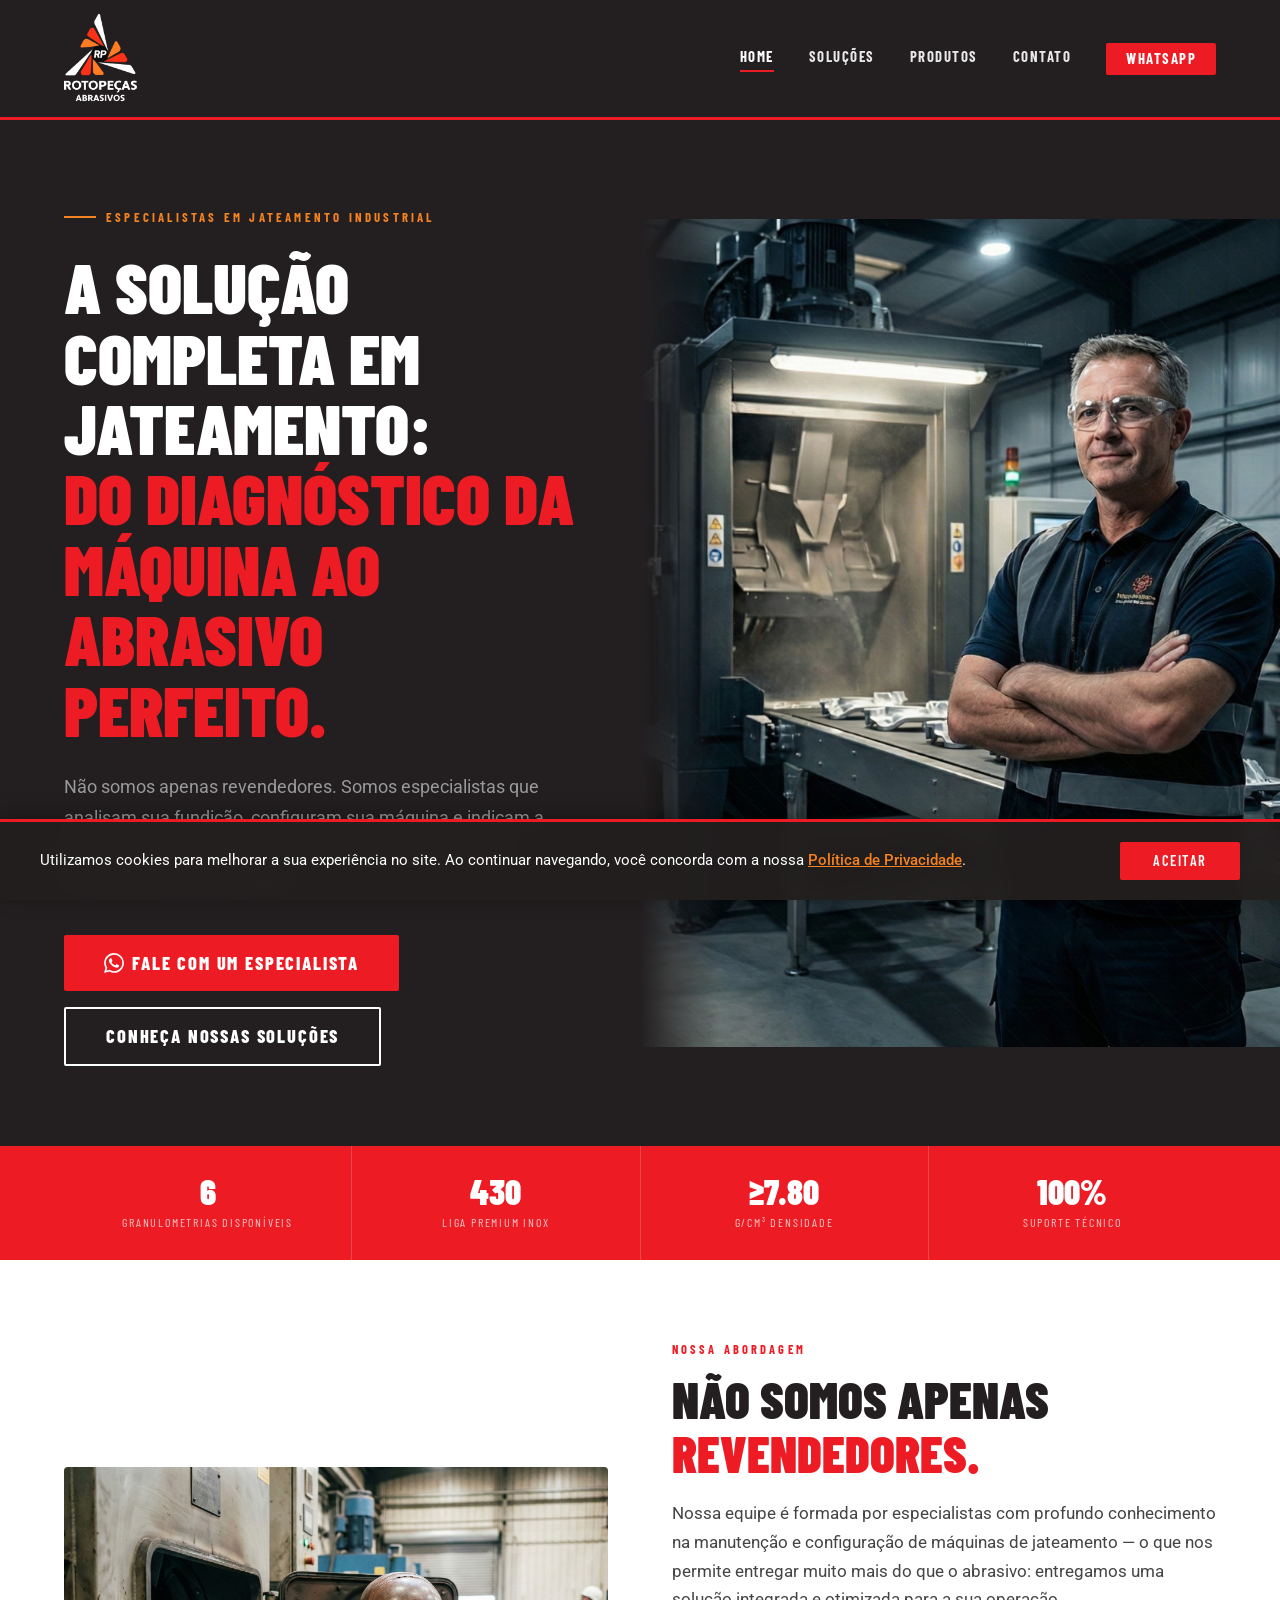
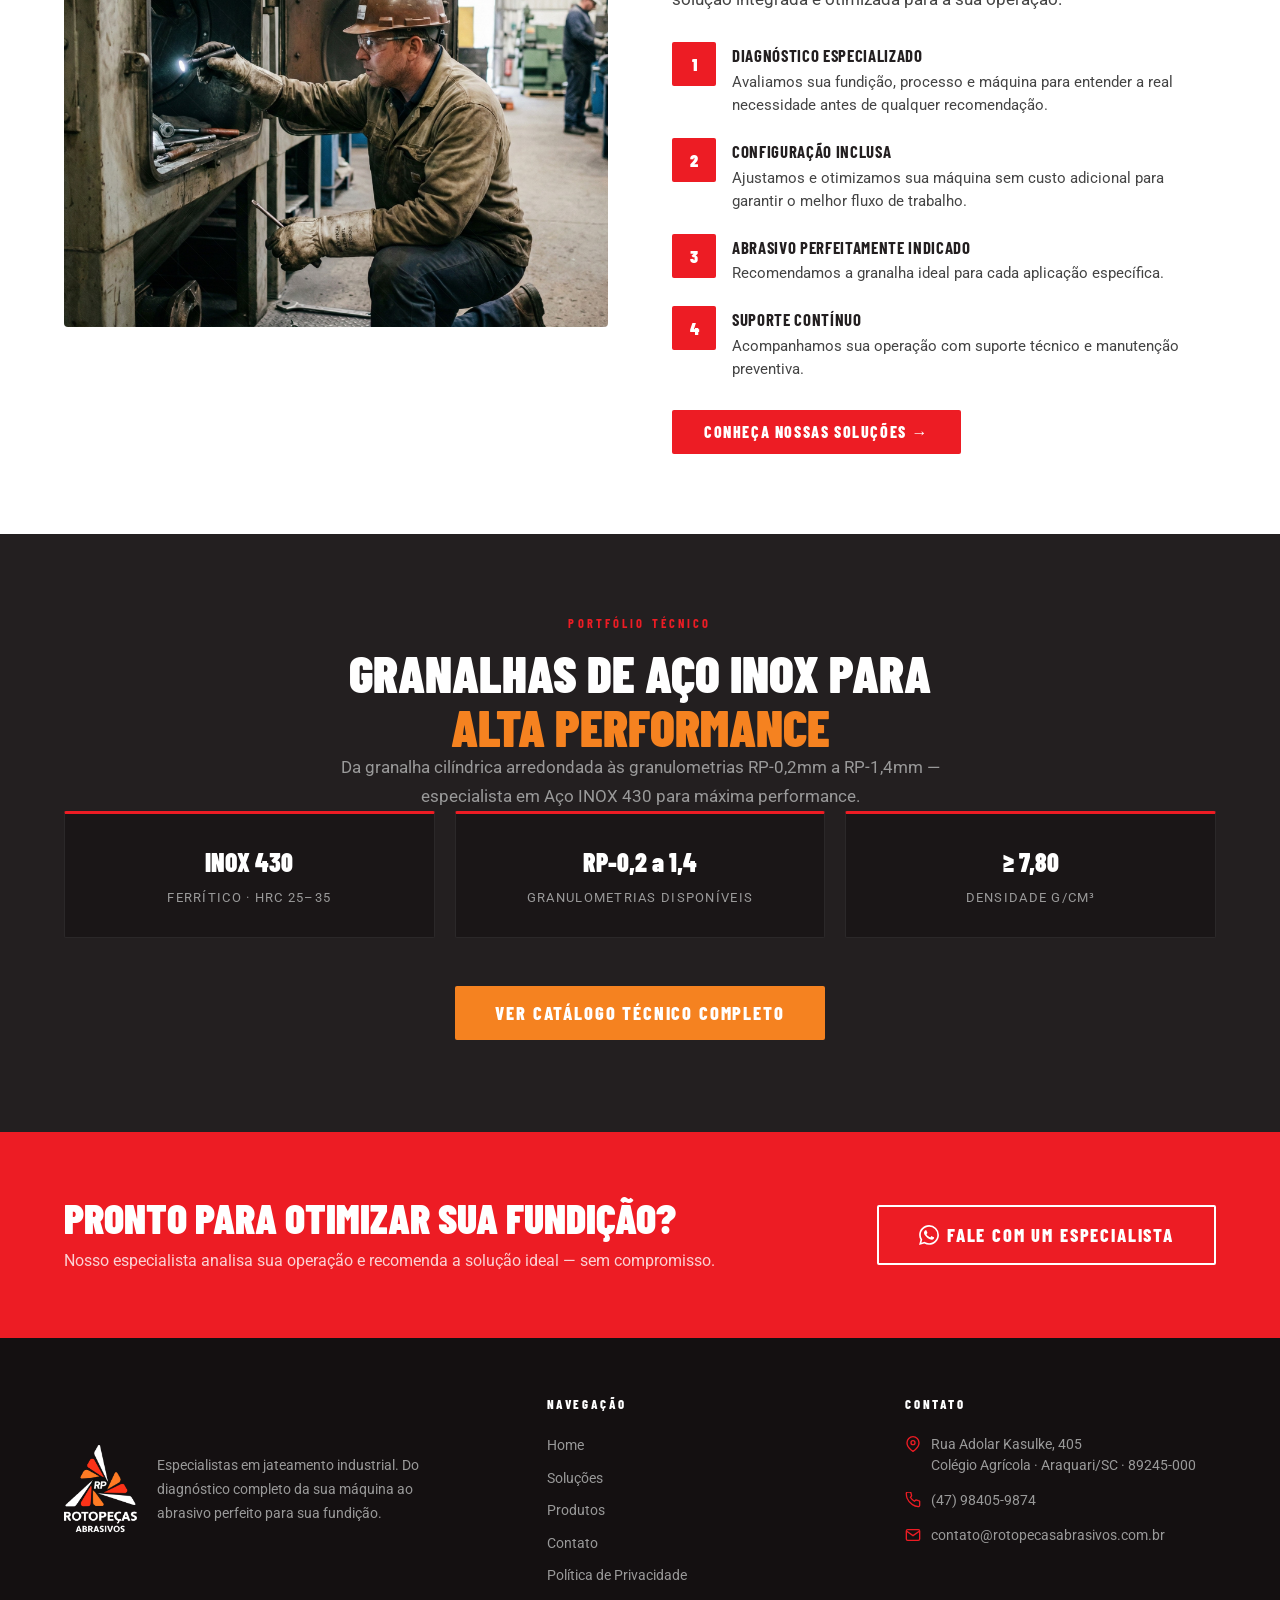
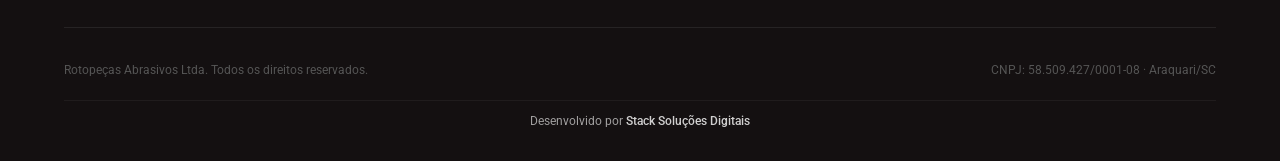
<file: index.html>
<!DOCTYPE html>
<html lang="pt-BR">
<head>
  <meta charset="UTF-8" />
  <meta name="viewport" content="width=device-width, initial-scale=1.0" />
  <title>Rotopeças Abrasivos — Soluções em Jateamento</title>
  <meta name="description" content="A solução completa em jateamento: Do diagnóstico da máquina ao abrasivo perfeito." />
  
  <!-- Meta Tags SEO -->
  <meta name="keywords" content="jateamento, granalha, abrasivo, inox, fundição, joinville, santa catarina, granalha de aço, jateamento industrial" />
  <meta name="author" content="Rotopeças Abrasivos Ltda" />
  <meta name="robots" content="index, follow" />
  <meta name="language" content="pt-BR" />
  <meta name="geo.region" content="BR-SC" />
  <meta name="geo.placename" content="Joinville" />
  <meta name="icbm" content="-26.23172587705967, -48.83363782458384" />
  
  <!-- Open Graph / Facebook -->
  <meta property="og:type" content="website" />
  <meta property="og:url" content="https://rotopecasabrasivos.com.br/" />
  <meta property="og:title" content="Rotopeças Abrasivos - Especialistas em Jateamento" />
  <meta property="og:description" content="A solução completa em jateamento: Do diagnóstico da máquina ao abrasivo perfeito." />
  <meta property="og:image" content="https://rotopecasabrasivos.com.br/assets/logo-rotopecas.png" />
  <meta property="og:image:width" content="1200" />
  <meta property="og:image:height" content="630" />
  <meta property="og:site_name" content="Rotopeças Abrasivos" />
  <meta property="og:locale" content="pt_BR" />
  
  <!-- WhatsApp -->
  <meta property="og:whatsapp" content="+5547984059874" />
  
  <link rel="icon" type="image/png" href="assets/favicon.png" />
  <link rel="stylesheet" href="style.css" />
  <script src="script.js" defer></script>
</head>
<body>

  <!-- ===== NAVBAR ===== -->
  <nav class="navbar">
    <a href="index.html" class="navbar__logo">
      <img src="assets/logo-rotopecas.png" alt="Rotopeças Abrasivos" style="height: 90px; margin: 0 auto;">
    </a>
    <button class="nav-toggle" aria-label="Menu">
      <span></span><span></span><span></span>
    </button>
    <div class="navbar__links">
      <a href="index.html" class="active">Home</a>
      <a href="solucoes.html">Soluções</a>
      <a href="produtos.html">Produtos</a>
      <a href="contato.html">Contato</a>
      <a href="https://wa.me/5547984059874" target="_blank" class="navbar__cta">WhatsApp</a>
    </div>
  </nav>

  <!-- ===== HERO ===== -->
  <section class="hero">
    <div class="hero__content">
      <span class="hero__eyebrow">Especialistas em jateamento industrial</span>
      <h1 class="hero__title">
        A solução completa em jateamento:
        <em>Do diagnóstico da máquina ao abrasivo perfeito.</em>
      </h1>
      <p class="hero__desc">
        Não somos apenas revendedores. Somos especialistas que analisam sua fundição,
        configuram sua máquina e indicam a granalha ideal — entregando uma solução integrada
        que maximiza sua produtividade.
      </p>
      <div class="hero__actions">
        <a href="https://wa.me/5547984059874" target="_blank" class="btn btn--red btn--lg">
          <svg width="20" height="20" fill="currentColor" viewBox="0 0 24 24"><path d="M17.472 14.382c-.297-.149-1.758-.867-2.03-.967-.273-.099-.471-.148-.67.15-.197.297-.767.966-.94 1.164-.173.199-.347.223-.644.075-.297-.15-1.255-.463-2.39-1.475-.883-.788-1.48-1.761-1.653-2.059-.173-.297-.018-.458.13-.606.134-.133.298-.347.446-.52.149-.174.198-.298.298-.497.099-.198.05-.371-.025-.52-.075-.149-.669-1.612-.916-2.207-.242-.579-.487-.5-.669-.51-.173-.008-.371-.01-.57-.01-.198 0-.52.074-.792.372-.272.297-1.04 1.016-1.04 2.479 0 1.462 1.065 2.875 1.213 3.074.149.198 2.096 3.2 5.077 4.487.709.306 1.262.489 1.694.625.712.227 1.36.195 1.871.118.571-.085 1.758-.719 2.006-1.413.248-.694.248-1.289.173-1.413-.074-.124-.272-.198-.57-.347m-5.421 7.403h-.004a9.87 9.87 0 01-5.031-1.378l-.361-.214-3.741.982.998-3.648-.235-.374a9.86 9.86 0 01-1.51-5.26c.001-5.45 4.436-9.884 9.888-9.884 2.64 0 5.122 1.03 6.988 2.898a9.825 9.825 0 012.893 6.994c-.003 5.45-4.437 9.884-9.885 9.884m8.413-18.297A11.815 11.815 0 0012.05 0C5.495 0 .16 5.335.157 11.892c0 2.096.547 4.142 1.588 5.945L.057 24l6.305-1.654a11.882 11.882 0 005.683 1.448h.005c6.554 0 11.89-5.335 11.893-11.893a11.821 11.821 0 00-3.48-8.413z"/></svg>
          Fale com um Especialista
        </a>
        <a href="solucoes.html" class="btn btn--outline-white btn--lg">Conheça nossas Soluções</a>
      </div>
    </div>
    <div class="hero__image">
      <div class="img-placeholder">
        <img src="assets/especialista.png" alt="Especialista Jateamento">
      </div>
    </div>
  </section>

  <!-- ===== STATS BAR ===== -->
  <div class="stats-bar">
    <div class="stats-bar__item">
      <span class="stats-bar__num">6</span>
      <span class="stats-bar__label">Granulometrias Disponíveis</span>
    </div>
    <div class="stats-bar__item">
      <span class="stats-bar__num">430</span>
      <span class="stats-bar__label">Liga Premium Inox</span>
    </div>
    <div class="stats-bar__item">
      <span class="stats-bar__num">≥7.80</span>
      <span class="stats-bar__label">g/cm³ Densidade</span>
    </div>
    <div class="stats-bar__item">
      <span class="stats-bar__num">100%</span>
      <span class="stats-bar__label">Suporte Técnico</span>
    </div>
  </div>

  <!-- ===== NOSSA ABORDAGEM ===== -->
  <section class="section">
    <div class="abordagem">
      <div class="abordagem__image abordagem__image--relative">
        <div class="img-placeholder img-placeholder--height-460">
          <img src="assets/equipe-especialista.png" alt="Equipe Especialista" loading="lazy">
        </div>
      </div>

      <div>
        <span class="section__label">Nossa Abordagem</span>
        <h2 class="section__title">Não somos apenas <em>revendedores.</em></h2>
        <p class="section__subtitle">
          Nossa equipe é formada por especialistas com profundo conhecimento na
          manutenção e configuração de máquinas de jateamento — o que nos permite entregar muito mais
          do que o abrasivo: entregamos uma solução integrada e otimizada para a sua operação.
        </p>

        <div class="abordagem__points">
          <div class="abordagem__point">
            <div class="abordagem__point-icon">1</div>
            <div class="abordagem__point-text">
              <strong>Diagnóstico Especializado</strong>
              <p>Avaliamos sua fundição, processo e máquina para entender a real necessidade antes de qualquer recomendação.</p>
            </div>
          </div>
          <div class="abordagem__point">
            <div class="abordagem__point-icon">2</div>
            <div class="abordagem__point-text">
              <strong>Configuração Inclusa</strong>
              <p>Ajustamos e otimizamos sua máquina sem custo adicional para garantir o melhor fluxo de trabalho.</p>
            </div>
          </div>
          <div class="abordagem__point">
            <div class="abordagem__point-icon">3</div>
            <div class="abordagem__point-text">
              <strong>Abrasivo Perfeitamente Indicado</strong>
              <p>Recomendamos a granalha ideal para cada aplicação específica.</p>
            </div>
          </div>
          <div class="abordagem__point">
            <div class="abordagem__point-icon">4</div>
            <div class="abordagem__point-text">
              <strong>SUPORTE CONTÍNUO</strong>
              <p>Acompanhamos sua operação com suporte técnico e manutenção preventiva.</p>
            </div>
          </div>
        </div>

        <a href="solucoes.html" class="btn btn--red">Conheça nossas Soluções →</a>
      </div>
    </div>
  </section>

  <!-- ===== PRODUTOS DESTAQUE ===== -->
  <section class="section section--dark">
    <div class="section-centered section-centered-title">
      <span class="section__label">Portfólio Técnico</span>
      <h2 class="section__title section__title--light section-centered-title-light">Granalhas de Aço Inox para <em>Alta Performance</em></h2>
      <p class="section__subtitle section-centered-subtitle">Da granalha cilíndrica arredondada às granulometrias RP-0,2mm a RP-1,4mm — especialista em Aço INOX 430 para máxima performance.</p>
    </div>

    <div class="feature-grid">
      <div class="feature-card">
        <div class="feature-title">INOX 430</div>
        <div class="feature-subtitle">Ferrítico · HRC 25–35</div>
      </div>
      <div class="feature-card feature-card--orange">
        <div class="feature-title">RP-0,2 a 1,4</div>
        <div class="feature-subtitle">Granulometrias disponíveis</div>
      </div>
      <div class="feature-card">
        <div class="feature-title">≥ 7,80</div>
        <div class="feature-subtitle">Densidade g/cm³</div>
      </div>
    </div>

    <div class="section-centered">
      <a href="produtos.html" class="btn btn--orange btn--lg">Ver Catálogo Técnico Completo</a>
    </div>
  </section>

  <!-- ===== CTA STRIP ===== -->
  <div class="cta-strip">
    <div class="cta-strip__text">
      <h2>Pronto para otimizar sua fundição?</h2>
      <p>Nosso especialista analisa sua operação e recomenda a solução ideal — sem compromisso.</p>
    </div>
    <a href="https://wa.me/5547984059874" target="_blank" class="btn btn--outline-white btn--lg">
      <svg width="20" height="20" fill="currentColor" viewBox="0 0 24 24"><path d="M17.472 14.382c-.297-.149-1.758-.867-2.03-.967-.273-.099-.471-.148-.67.15-.197.297-.767.966-.94 1.164-.173.199-.347.223-.644.075-.297-.15-1.255-.463-2.39-1.475-.883-.788-1.48-1.761-1.653-2.059-.173-.297-.018-.458.13-.606.134-.133.298-.347.446-.52.149-.174.198-.298.298-.497.099-.198.05-.371-.025-.52-.075-.149-.669-1.612-.916-2.207-.242-.579-.487-.5-.669-.51-.173-.008-.371-.01-.57-.01-.198 0-.52.074-.792.372-.272.297-1.04 1.016-1.04 2.479 0 1.462 1.065 2.875 1.213 3.074.149.198 2.096 3.2 5.077 4.487.709.306 1.262.489 1.694.625.712.227 1.36.195 1.871.118.571-.085 1.758-.719 2.006-1.413.248-.694.248-1.289.173-1.413-.074-.124-.272-.198-.57-.347m-5.421 7.403h-.004a9.87 9.87 0 01-5.031-1.378l-.361-.214-3.741.982.998-3.648-.235-.374a9.86 9.86 0 01-1.51-5.26c.001-5.45 4.436-9.884 9.888-9.884 2.64 0 5.122 1.03 6.988 2.898a9.825 9.825 0 012.893 6.994c-.003 5.45-4.437 9.884-9.885 9.884m8.413-18.297A11.815 11.815 0 0012.05 0C5.495 0 .16 5.335.157 11.892c0 2.096.547 4.142 1.588 5.945L.057 24l6.305-1.654a11.882 11.882 0 005.683 1.448h.005c6.554 0 11.89-5.335 11.893-11.893a11.821 11.821 0 00-3.48-8.413z"/></svg>
      Fale com um Especialista
    </a>
  </div>

  <!-- ===== FOOTER ===== -->
  <footer class="footer">
    <div class="footer__top">
      <div class="footer__brand">
        <img src="assets/logo-rotopecas.png" alt="Rotopeças Abrasivos" style="height: 90px;" loading="lazy">
        <div>
          <p>Especialistas em jateamento industrial. Do diagnóstico completo da sua máquina ao abrasivo perfeito para sua fundição.</p>
        </div>
      </div>
      <div>
        <div class="footer__col-title">Navegação</div>
        <div class="footer__links">
          <a href="index.html">Home</a>
          <a href="solucoes.html">Soluções</a>
          <a href="produtos.html">Produtos</a>
          <a href="contato.html">Contato</a>
          <a href="privacidade.html">Política de Privacidade</a>
        </div>
      </div>
      <div>
        <div class="footer__col-title">Contato</div>
        <div class="footer__contact-item">
          <svg width="16" height="16" fill="none" stroke="currentColor" stroke-width="2" viewBox="0 0 24 24"><path d="M21 10c0 7-9 13-9 13s-9-6-9-13a9 9 0 0118 0z"/><circle cx="12" cy="10" r="3"/></svg>
          <span>Rua Adolar Kasulke, 405<br/>Colégio Agrícola · Araquari/SC · 89245-000</span>
        </div>
        <div class="footer__contact-item">
          <svg width="16" height="16" fill="none" stroke="currentColor" stroke-width="2" viewBox="0 0 24 24"><path d="M22 16.92v3a2 2 0 01-2.18 2 19.79 19.79 0 01-8.63-3.07A19.5 19.5 0 013.07 9.18 19.79 19.79 0 012 2.18 2 2 0 014 0h3a2 2 0 012 1.72 12.84 12.84 0 00.7 2.81 2 2 0 01-.45 2.11L8.09 7.91a16 16 0 006 6l1.27-1.27a2 2 0 012.11-.45 12.84 12.84 0 002.81.7A2 2 0 0122 14v2.92z"/></svg>
          <span><a href="tel:+5547984059874">(47) 98405-9874</a></span>
        </div>
        <div class="footer__contact-item">
          <svg width="16" height="16" fill="none" stroke="currentColor" stroke-width="2" viewBox="0 0 24 24"><path d="M4 4h16c1.1 0 2 .9 2 2v12c0 1.1-.9 2-2 2H4c-1.1 0-2-.9-2-2V6c0-1.1.9-2 2-2z"/><polyline points="22,6 12,13 2,6"/></svg>
          <span><a href="mailto:contato@rotopecasabrasivos.com.br">contato@rotopecasabrasivos.com.br</a></span>
        </div>
      </div>
    </div>
    <div class="footer__bottom">
      <span> Rotopeças Abrasivos Ltda. Todos os direitos reservados.</span>
      <span>CNPJ: 58.509.427/0001-08 · Araquari/SC</span>
    </div>
    <div class="footer__signature">
      Desenvolvido por <a href="https://soustack.com.br" target="_blank">Stack Soluções Digitais</a>
    </div>
  </footer>

  <!-- ===== BANNER DE CONSENTIMENTO DE COOKIES ===== -->
  <div id="cookie-banner" class="cookie-banner">
    <div class="cookie-banner__content">
      <div class="cookie-banner__text">
        <p>Utilizamos cookies para melhorar a sua experiência no site. Ao continuar navegando, você concorda com a nossa <a href="privacidade.html">Política de Privacidade</a>.</p>
      </div>
      <div class="cookie-banner__actions">
        <button id="cookie-accept" class="btn btn--red">Aceitar</button>
      </div>
    </div>
  </div>

  </body>
</html>
</file>
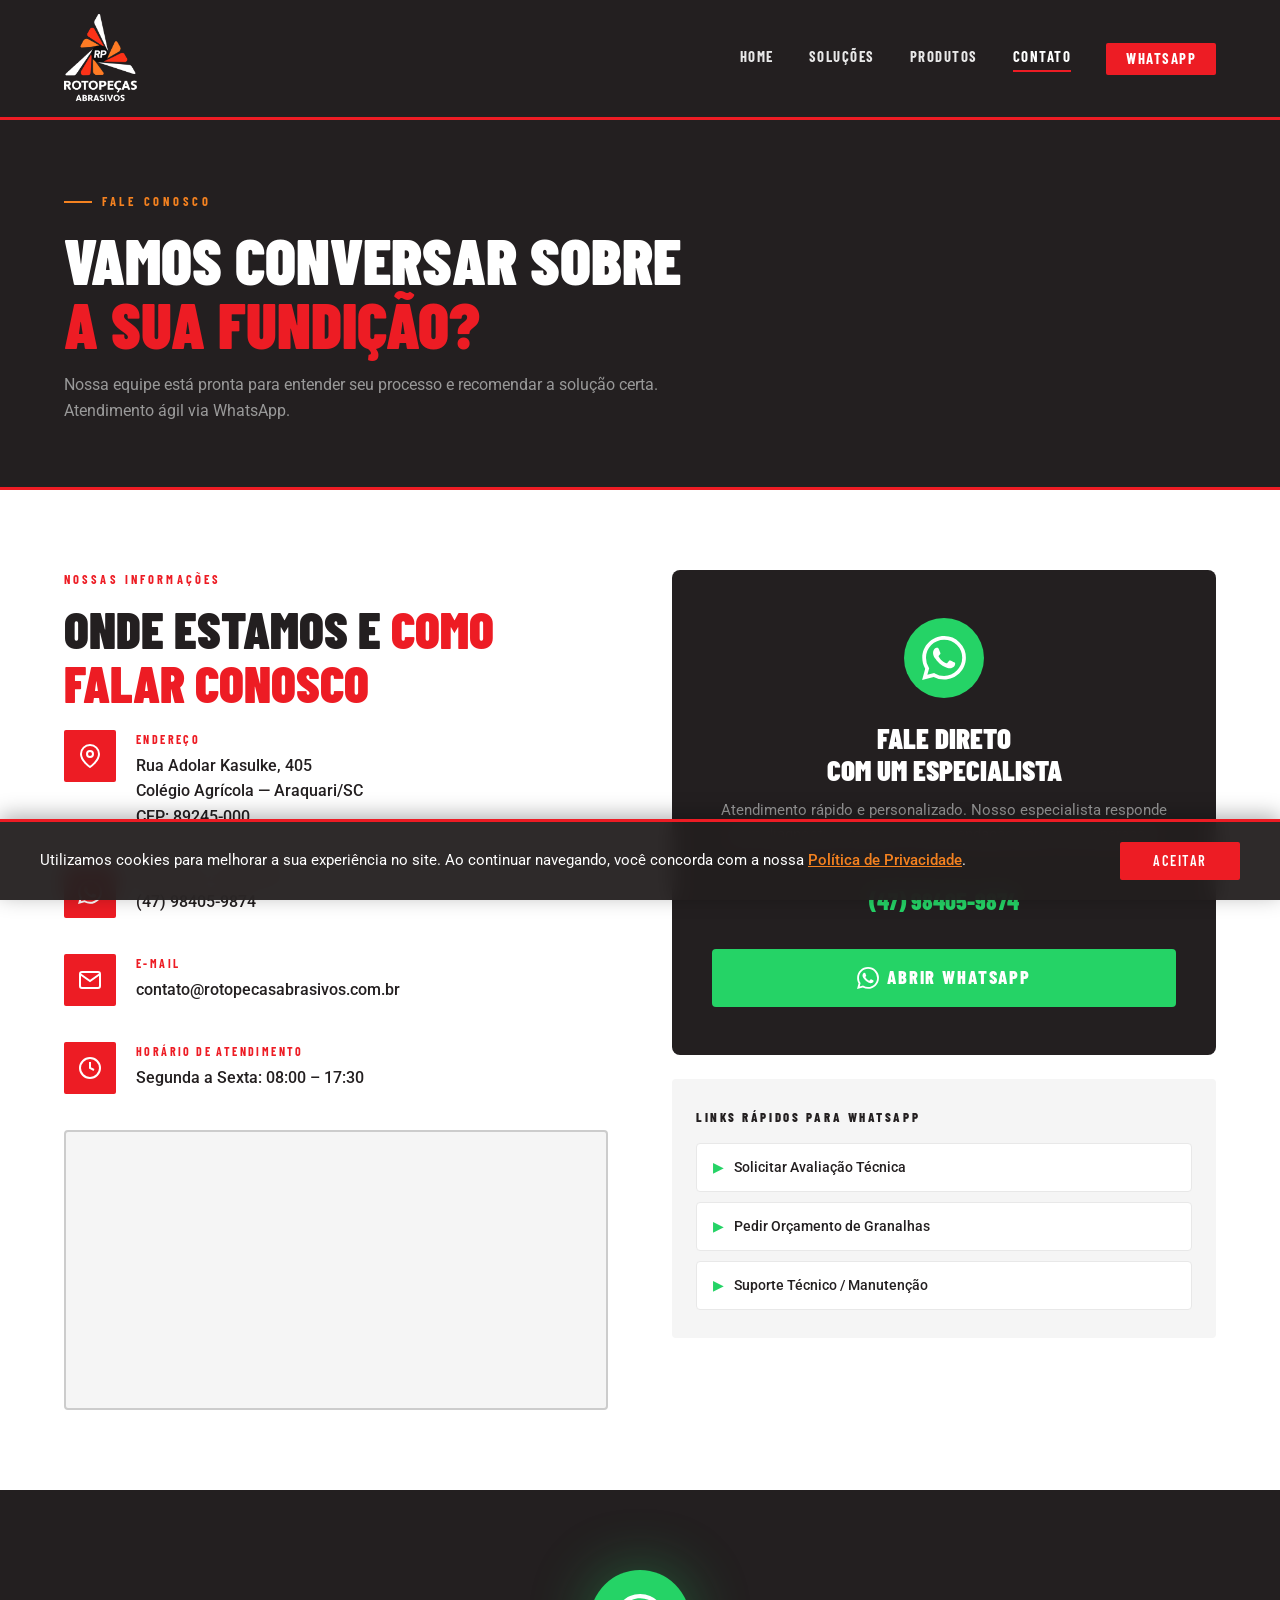
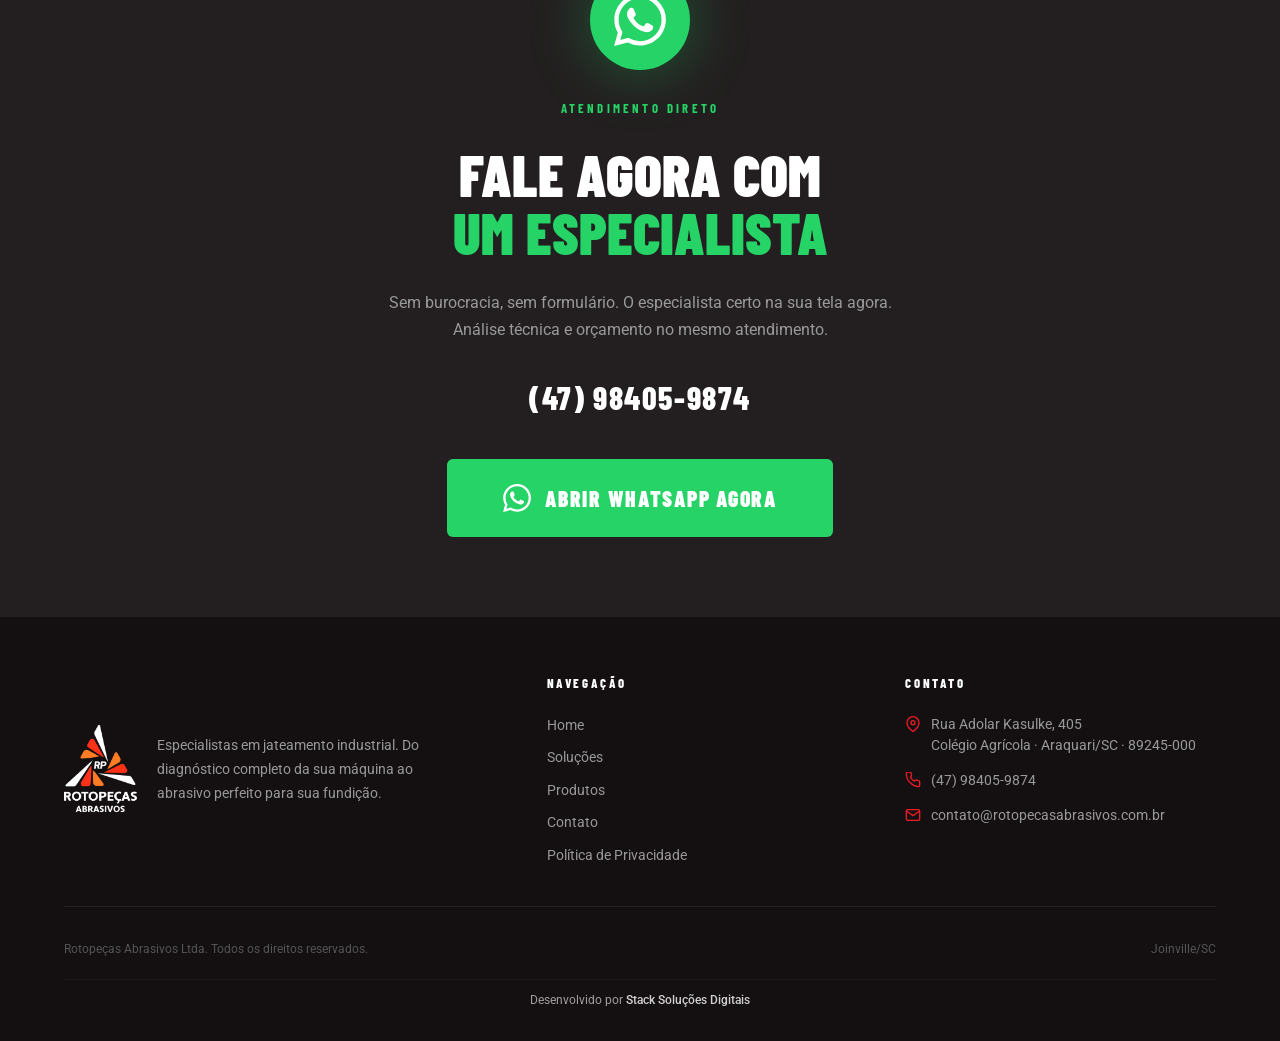
<file: contato.html>
<!DOCTYPE html>
<html lang="pt-BR">
<head>
  <meta charset="UTF-8" />
  <meta name="viewport" content="width=device-width, initial-scale=1.0" />
  <title>Contato — Rotopeças Abrasivos</title>
  <meta name="description" content="Entre em contato com a Rotopeças Abrasivos. Joinville/SC — (47) 98405-9874 — contato@rotopecasabrasivos.com.br" />
  
  <!-- Meta Tags SEO -->
  <meta name="keywords" content="jateamento, granalha, abrasivo, inox, fundição, joinville, santa catarina, granalha de aço, jateamento industrial, contato" />
  <meta name="author" content="Rotopeças Abrasivos Ltda" />
  <meta name="robots" content="index, follow" />
  <meta name="language" content="pt-BR" />
  <meta name="geo.region" content="BR-SC" />
  <meta name="geo.placename" content="Joinville" />
  <meta name="icbm" content="-26.23172587705967, -48.83363782458384" />
  
  <!-- Open Graph / Facebook -->
  <meta property="og:type" content="website" />
  <meta property="og:url" content="https://rotopecasabrasivos.com.br/contato.html" />
  <meta property="og:title" content="Rotopeças Abrasivos - Especialistas em Jateamento" />
  <meta property="og:description" content="A solução completa em jateamento: Do diagnóstico da máquina ao abrasivo perfeito." />
  <meta property="og:image" content="https://rotopecasabrasivos.com.br/assets/logo-rotopecas.png" />
  <meta property="og:image:width" content="1200" />
  <meta property="og:image:height" content="630" />
  <meta property="og:site_name" content="Rotopeças Abrasivos" />
  <meta property="og:locale" content="pt_BR" />
  
  <!-- WhatsApp -->
  <meta property="og:whatsapp" content="+5547984059874" />
  
  <link rel="icon" type="image/png" href="assets/favicon.png" />
  <link rel="stylesheet" href="style.css" />
  <script src="script.js" defer></script>
</head>
<body>

  <!-- NAVBAR -->
  <nav class="navbar">
    <a href="index.html" class="navbar__logo">
      <img src="assets/logo-rotopecas.png" alt="Rotopeças Abrasivos" style="height: 90px; margin-right: 8px;">
    </a>
    <button class="nav-toggle" aria-label="Menu">
      <span></span><span></span><span></span>
    </button>
    <div class="navbar__links">
      <a href="index.html">Home</a>
      <a href="solucoes.html">Soluções</a>
      <a href="produtos.html">Produtos</a>
      <a href="contato.html" class="active">Contato</a>
      <a href="https://wa.me/5547984059874" target="_blank" class="navbar__cta">WhatsApp</a>
    </div>
  </nav>

  <!-- PAGE HERO -->
  <div class="page-hero">
    <div class="page-hero__label">Fale Conosco</div>
    <h1 class="page-hero__title">
      Vamos conversar sobre<br/>
      <em>a sua fundição?</em>
    </h1>
    <p class="page-hero__sub">
      Nossa equipe está pronta para entender seu processo e recomendar
      a solução certa. Atendimento ágil via WhatsApp.
    </p>
  </div>

  <!-- DADOS + WHATSAPP CARD -->
  <section class="section">
    <div class="contato-layout">

      <!-- Dados -->
      <div>
        <span class="section__label">Nossas Informações</span>
        <h2 class="section__title">Onde estamos e <em>como falar conosco</em></h2>

        <div class="contato-info__block">
          <div class="contato-info__icon">
            <svg width="24" height="24" fill="none" stroke="white" stroke-width="2" viewBox="0 0 24 24"><path d="M21 10c0 7-9 13-9 13s-9-6-9-13a9 9 0 0118 0z"/><circle cx="12" cy="10" r="3"/></svg>
          </div>
          <div>
            <div class="contato-info__label">Endereço</div>
            <div class="contato-info__value">
              Rua Adolar Kasulke, 405<br/>
              Colégio Agrícola — Araquari/SC<br/>
              CEP: 89245-000
            </div>
          </div>
        </div>

        <div class="contato-info__block">
          <div class="contato-info__icon">
            <svg width="24" height="24" fill="currentColor" viewBox="0 0 24 24"><path d="M17.472 14.382c-.297-.149-1.758-.867-2.03-.967-.273-.099-.471-.148-.67.15-.197.297-.767.966-.94 1.164-.173.199-.347.223-.644.075-.297-.15-1.255-.463-2.39-1.475-.883-.788-1.48-1.761-1.653-2.059-.173-.297-.018-.458.13-.606.134-.133.298-.347.446-.52.149-.174.198-.298.298-.497.099-.198.05-.371-.025-.52-.075-.149-.669-1.612-.916-2.207-.242-.579-.487-.5-.669-.51-.173-.008-.371-.01-.57-.01-.198 0-.52.074-.792.372-.272.297-1.04 1.016-1.04 2.479 0 1.462 1.065 2.875 1.213 3.074.149.198 2.096 3.2 5.077 4.487.709.306 1.262.489 1.694.625.712.227 1.36.195 1.871.118.571-.085 1.758-.719 2.006-1.413.248-.694.248-1.289.173-1.413-.074-.124-.272-.198-.57-.347m-5.421 7.403h-.004a9.87 9.87 0 01-5.031-1.378l-.361-.214-3.741.982.998-3.648-.235-.374a9.86 9.86 0 01-1.51-5.26c.001-5.45 4.436-9.884 9.888-9.884 2.64 0 5.122 1.03 6.988 2.898a9.825 9.825 0 012.893 6.994c-.003 5.45-4.437 9.884-9.885 9.884m8.413-18.297A11.815 11.815 0 0012.05 0C5.495 0 .16 5.335.157 11.892c0 2.096.547 4.142 1.588 5.945L.057 24l6.305-1.654a11.882 11.882 0 005.683 1.448h.005c6.554 0 11.89-5.335 11.893-11.893a11.821 11.821 0 00-3.48-8.413z"/></svg>
          </div>
          <div>
            <div class="contato-info__label">WhatsApp / Telefone</div>
            <div class="contato-info__value">
              <a href="https://wa.me/5547984059874" target="_blank">(47) 98405-9874</a>
            </div>
          </div>
        </div>

        <div class="contato-info__block">
          <div class="contato-info__icon">
            <svg width="24" height="24" fill="none" stroke="white" stroke-width="2" viewBox="0 0 24 24"><path d="M4 4h16c1.1 0 2 .9 2 2v12c0 1.1-.9 2-2 2H4c-1.1 0-2-.9-2-2V6c0-1.1.9-2 2-2z"/><polyline points="22,6 12,13 2,6"/></svg>
          </div>
          <div>
            <div class="contato-info__label">E-mail</div>
            <div class="contato-info__value">
              <a href="mailto:contato@rotopecasabrasivos.com.br">contato@rotopecasabrasivos.com.br</a>
            </div>
          </div>
        </div>

        <div class="contato-info__block">
          <div class="contato-info__icon">
            <svg width="24" height="24" fill="none" stroke="white" stroke-width="2" viewBox="0 0 24 24"><circle cx="12" cy="12" r="10"/><polyline points="12 6 12 12 16 14"/></svg>
          </div>
          <div>
            <div class="contato-info__label">Horário de Atendimento</div>
            <div class="contato-info__value">
              Segunda a Sexta: 08:00 – 17:30
            </div>
          </div>
        </div>

        <!-- Map placeholder -->
        <div class="map-placeholder">
    <iframe src="https://www.google.com/maps/embed?pb=!1m18!1m12!1m3!1d3573.7346287497217!2d-48.73971162370366!3d-26.399759771968714!2m3!1f0!2f0!3f0!3m2!1i1024!2i768!4f13.1!3m3!1m2!1s0x94decaa05d90e765%3A0x3491abb9ec8d3a9d!2sR.%20Adolar%20Kasulke%2C%20405%20-%20Col%C3%A9gio%20Agr%C3%ADcola%2C%20Araquari%20-%20SC%2C%2089245-000!5e0!3m2!1spt-BR!2sbr!4v1773263529425!5m2!1spt-BR!2sbr" width="100%" height="280" style="border:0;" allowfullscreen="" loading="lazy" referrerpolicy="no-referrer-when-downgrade"></iframe>        </div>
      </div>

      <!-- WhatsApp Card -->
      <div>
        <div class="wpp-card">
          <div class="wpp-card__icon">
            <svg width="44" height="44" fill="white" viewBox="0 0 24 24"><path d="M17.472 14.382c-.297-.149-1.758-.867-2.03-.967-.273-.099-.471-.148-.67.15-.197.297-.767.966-.94 1.164-.173.199-.347.223-.644.075-.297-.15-1.255-.463-2.39-1.475-.883-.788-1.48-1.761-1.653-2.059-.173-.297-.018-.458.13-.606.134-.133.298-.347.446-.52.149-.174.198-.298.298-.497.099-.198.05-.371-.025-.52-.075-.149-.669-1.612-.916-2.207-.242-.579-.487-.5-.669-.51-.173-.008-.371-.01-.57-.01-.198 0-.52.074-.792.372-.272.297-1.04 1.016-1.04 2.479 0 1.462 1.065 2.875 1.213 3.074.149.198 2.096 3.2 5.077 4.487.709.306 1.262.489 1.694.625.712.227 1.36.195 1.871.118.571-.085 1.758-.719 2.006-1.413.248-.694.248-1.289.173-1.413-.074-.124-.272-.198-.57-.347m-5.421 7.403h-.004a9.87 9.87 0 01-5.031-1.378l-.361-.214-3.741.982.998-3.648-.235-.374a9.86 9.86 0 01-1.51-5.26c.001-5.45 4.436-9.884 9.888-9.884 2.64 0 5.122 1.03 6.988 2.898a9.825 9.825 0 012.893 6.994c-.003 5.45-4.437 9.884-9.885 9.884m8.413-18.297A11.815 11.815 0 0012.05 0C5.495 0 .16 5.335.157 11.892c0 2.096.547 4.142 1.588 5.945L.057 24l6.305-1.654a11.882 11.882 0 005.683 1.448h.005c6.554 0 11.89-5.335 11.893-11.893a11.821 11.821 0 00-3.48-8.413z"/></svg>
          </div>
          <h2 class="wpp-card__title">Fale Direto<br/>com um Especialista</h2>
          <p class="wpp-card__sub">
            Atendimento rápido e personalizado. Nosso especialista responde com
            diagnóstico técnico e recomendação para a sua operação.
          </p>
          <div class="wpp-card__num">(47) 98405-9874</div>
          <a href="https://wa.me/5547984059874?text=Olá!%20Gostaria%20de%20falar%20com%20um%20especialista%20da%20Rotopeças%20Abrasivos." target="_blank" class="btn btn--wpp">
            <svg width="22" height="22" fill="white" viewBox="0 0 24 24"><path d="M17.472 14.382c-.297-.149-1.758-.867-2.03-.967-.273-.099-.471-.148-.67.15-.197.297-.767.966-.94 1.164-.173.199-.347.223-.644.075-.297-.15-1.255-.463-2.39-1.475-.883-.788-1.48-1.761-1.653-2.059-.173-.297-.018-.458.13-.606.134-.133.298-.347.446-.52.149-.174.198-.298.298-.497.099-.198.05-.371-.025-.52-.075-.149-.669-1.612-.916-2.207-.242-.579-.487-.5-.669-.51-.173-.008-.371-.01-.57-.01-.198 0-.52.074-.792.372-.272.297-1.04 1.016-1.04 2.479 0 1.462 1.065 2.875 1.213 3.074.149.198 2.096 3.2 5.077 4.487.709.306 1.262.489 1.694.625.712.227 1.36.195 1.871.118.571-.085 1.758-.719 2.006-1.413.248-.694.248-1.289.173-1.413-.074-.124-.272-.198-.57-.347m-5.421 7.403h-.004a9.87 9.87 0 01-5.031-1.378l-.361-.214-3.741.982.998-3.648-.235-.374a9.86 9.86 0 01-1.51-5.26c.001-5.45 4.436-9.884 9.888-9.884 2.64 0 5.122 1.03 6.988 2.898a9.825 9.825 0 012.893 6.994c-.003 5.45-4.437 9.884-9.885 9.884m8.413-18.297A11.815 11.815 0 0012.05 0C5.495 0 .16 5.335.157 11.892c0 2.096.547 4.142 1.588 5.945L.057 24l6.305-1.654a11.882 11.882 0 005.683 1.448h.005c6.554 0 11.89-5.335 11.893-11.893a11.821 11.821 0 00-3.48-8.413z"/></svg>
            Abrir WhatsApp
          </a>
        </div>

        <!-- Quick links -->
        <div class="quick-links">
          <div class="quick-links__title">Links Rápidos para WhatsApp</div>
          <div class="quick-links__list">
            <a href="https://wa.me/5547984059874?text=Olá!%20Quero%20solicitar%20uma%20avaliação%20técnica%20da%20minha%20fundição." target="_blank" class="quick-link">
              <span class="quick-link__arrow">▶</span>
              Solicitar Avaliação Técnica
            </a>
            <a href="https://wa.me/5547984059874?text=Olá!%20Gostaria%20de%20um%20orçamento%20de%20granalhas%20de%20inox." target="_blank" class="quick-link">
              <span class="quick-link__arrow">▶</span>
              Pedir Orçamento de Granalhas
            </a>
            <a href="https://wa.me/5547984059874?text=Olá!%20Preciso%20de%20suporte%20técnico%20para%20minha%20máquina%20de%20jateamento." target="_blank" class="quick-link">
              <span class="quick-link__arrow">▶</span>
              Suporte Técnico / Manutenção
            </a>
          </div>
        </div>
      </div>

    </div>
  </section>

  <!-- GIANT WPP CTA -->
  <div class="wpp-cta-giant">
    <div class="wpp-cta-giant__icon">
      <svg width="52" height="52" fill="white" viewBox="0 0 24 24"><path d="M17.472 14.382c-.297-.149-1.758-.867-2.03-.967-.273-.099-.471-.148-.67.15-.197.297-.767.966-.94 1.164-.173.199-.347.223-.644.075-.297-.15-1.255-.463-2.39-1.475-.883-.788-1.48-1.761-1.653-2.059-.173-.297-.018-.458.13-.606.134-.133.298-.347.446-.52.149-.174.198-.298.298-.497.099-.198.05-.371-.025-.52-.075-.149-.669-1.612-.916-2.207-.242-.579-.487-.5-.669-.51-.173-.008-.371-.01-.57-.01-.198 0-.52.074-.792.372-.272.297-1.04 1.016-1.04 2.479 0 1.462 1.065 2.875 1.213 3.074.149.198 2.096 3.2 5.077 4.487.709.306 1.262.489 1.694.625.712.227 1.36.195 1.871.118.571-.085 1.758-.719 2.006-1.413.248-.694.248-1.289.173-1.413-.074-.124-.272-.198-.57-.347m-5.421 7.403h-.004a9.87 9.87 0 01-5.031-1.378l-.361-.214-3.741.982.998-3.648-.235-.374a9.86 9.86 0 01-1.51-5.26c.001-5.45 4.436-9.884 9.888-9.884 2.64 0 5.122 1.03 6.988 2.898a9.825 9.825 0 012.893 6.994c-.003 5.45-4.437 9.884-9.885 9.884m8.413-18.297A11.815 11.815 0 0012.05 0C5.495 0 .16 5.335.157 11.892c0 2.096.547 4.142 1.588 5.945L.057 24l6.305-1.654a11.882 11.882 0 005.683 1.448h.005c6.554 0 11.89-5.335 11.893-11.893a11.821 11.821 0 00-3.48-8.413z"/></svg>
    </div>
    <span class="wpp-cta-giant__eyebrow">Atendimento Direto</span>
    <h2 class="wpp-cta-giant__title">
      Fale Agora com<br/>
      <em>um Especialista</em>
    </h2>
    <p class="wpp-cta-giant__sub">
      Sem burocracia, sem formulário. O especialista certo na sua tela agora.
      Análise técnica e orçamento no mesmo atendimento.
    </p>
    <div class="wpp-cta-giant__number">(47) 98405-9874</div>
    <a href="https://wa.me/5547984059874" target="_blank" class="wpp-btn-giant">
      <svg width="28" height="28" fill="white" viewBox="0 0 24 24"><path d="M17.472 14.382c-.297-.149-1.758-.867-2.03-.967-.273-.099-.471-.148-.67.15-.197.297-.767.966-.94 1.164-.173.199-.347.223-.644.075-.297-.15-1.255-.463-2.39-1.475-.883-.788-1.48-1.761-1.653-2.059-.173-.297-.018-.458.13-.606.134-.133.298-.347.446-.52.149-.174.198-.298.298-.497.099-.198.05-.371-.025-.52-.075-.149-.669-1.612-.916-2.207-.242-.579-.487-.5-.669-.51-.173-.008-.371-.01-.57-.01-.198 0-.52.074-.792.372-.272.297-1.04 1.016-1.04 2.479 0 1.462 1.065 2.875 1.213 3.074.149.198 2.096 3.2 5.077 4.487.709.306 1.262.489 1.694.625.712.227 1.36.195 1.871.118.571-.085 1.758-.719 2.006-1.413.248-.694.248-1.289.173-1.413-.074-.124-.272-.198-.57-.347m-5.421 7.403h-.004a9.87 9.87 0 01-5.031-1.378l-.361-.214-3.741.982.998-3.648-.235-.374a9.86 9.86 0 01-1.51-5.26c.001-5.45 4.436-9.884 9.888-9.884 2.64 0 5.122 1.03 6.988 2.898a9.825 9.825 0 012.893 6.994c-.003 5.45-4.437 9.884-9.885 9.884m8.413-18.297A11.815 11.815 0 0012.05 0C5.495 0 .16 5.335.157 11.892c0 2.096.547 4.142 1.588 5.945L.057 24l6.305-1.654a11.882 11.882 0 005.683 1.448h.005c6.554 0 11.89-5.335 11.893-11.893a11.821 11.821 0 00-3.48-8.413z"/></svg>
      Abrir WhatsApp Agora
    </a>
  </div>

  <!-- FOOTER -->
  <footer class="footer">
    <div class="footer__top">
      <div class="footer__brand">
        <img src="assets/logo-rotopecas.png" alt="Rotopeças Abrasivos" style="height: 90px;" loading="lazy">
        <div>
          <p>Especialistas em jateamento industrial. Do diagnóstico completo da sua máquina ao abrasivo perfeito para sua fundição.</p>
        </div>
      </div>
      <div>
        <div class="footer__col-title">Navegação</div>
        <div class="footer__links">
          <a href="index.html">Home</a>
          <a href="solucoes.html">Soluções</a>
          <a href="produtos.html">Produtos</a>
          <a href="contato.html">Contato</a>
          <a href="privacidade.html">Política de Privacidade</a>
        </div>
      </div>
      <div>
        <div class="footer__col-title">Contato</div>
        <div class="footer__contact-item">
          <svg width="16" height="16" fill="none" stroke="currentColor" stroke-width="2" viewBox="0 0 24 24"><path d="M21 10c0 7-9 13-9 13s-9-6-9-13a9 9 0 0118 0z"/><circle cx="12" cy="10" r="3"/></svg>
          <span>Rua Adolar Kasulke, 405<br/>Colégio Agrícola · Araquari/SC · 89245-000</span>
        </div>
        <div class="footer__contact-item">
          <svg width="16" height="16" fill="none" stroke="currentColor" stroke-width="2" viewBox="0 0 24 24"><path d="M22 16.92v3a2 2 0 01-2.18 2 19.79 19.79 0 01-8.63-3.07A19.5 19.5 0 013.07 9.18 19.79 19.79 0 012 2.18 2 2 0 014 0h3a2 2 0 012 1.72 12.84 12.84 0 00.7 2.81 2 2 0 01-.45 2.11L8.09 7.91a16 16 0 006 6l1.27-1.27a2 2 0 012.11-.45 12.84 12.84 0 002.81.7A2 2 0 0122 14v2.92z"/></svg>
          <span><a href="tel:+5547984059874">(47) 98405-9874</a></span>
        </div>
        <div class="footer__contact-item">
          <svg width="16" height="16" fill="none" stroke="currentColor" stroke-width="2" viewBox="0 0 24 24"><path d="M4 4h16c1.1 0 2 .9 2 2v12c0 1.1-.9 2-2 2H4c-1.1 0-2-.9-2-2V6c0-1.1.9-2 2-2z"/><polyline points="22,6 12,13 2,6"/></svg>
          <span><a href="mailto:contato@rotopecasabrasivos.com.br">contato@rotopecasabrasivos.com.br</a></span>
        </div>
      </div>
    </div>
    <div class="footer__bottom">
      <span> Rotopeças Abrasivos Ltda. Todos os direitos reservados.</span>
      <span>Joinville/SC</span>
    </div>
    <div class="footer__signature">
      Desenvolvido por <a href="https://soustack.com.br" target="_blank">Stack Soluções Digitais</a>
    </div>
  </footer>

  <!-- ===== BANNER DE CONSENTIMENTO DE COOKIES ===== -->
  <div id="cookie-banner" class="cookie-banner">
    <div class="cookie-banner__content">
      <div class="cookie-banner__text">
        <p>Utilizamos cookies para melhorar a sua experiência no site. Ao continuar navegando, você concorda com a nossa <a href="privacidade.html">Política de Privacidade</a>.</p>
      </div>
      <div class="cookie-banner__actions">
        <button id="cookie-accept" class="btn btn--red">Aceitar</button>
      </div>
    </div>
  </div>

  </body>
</html>
</file>
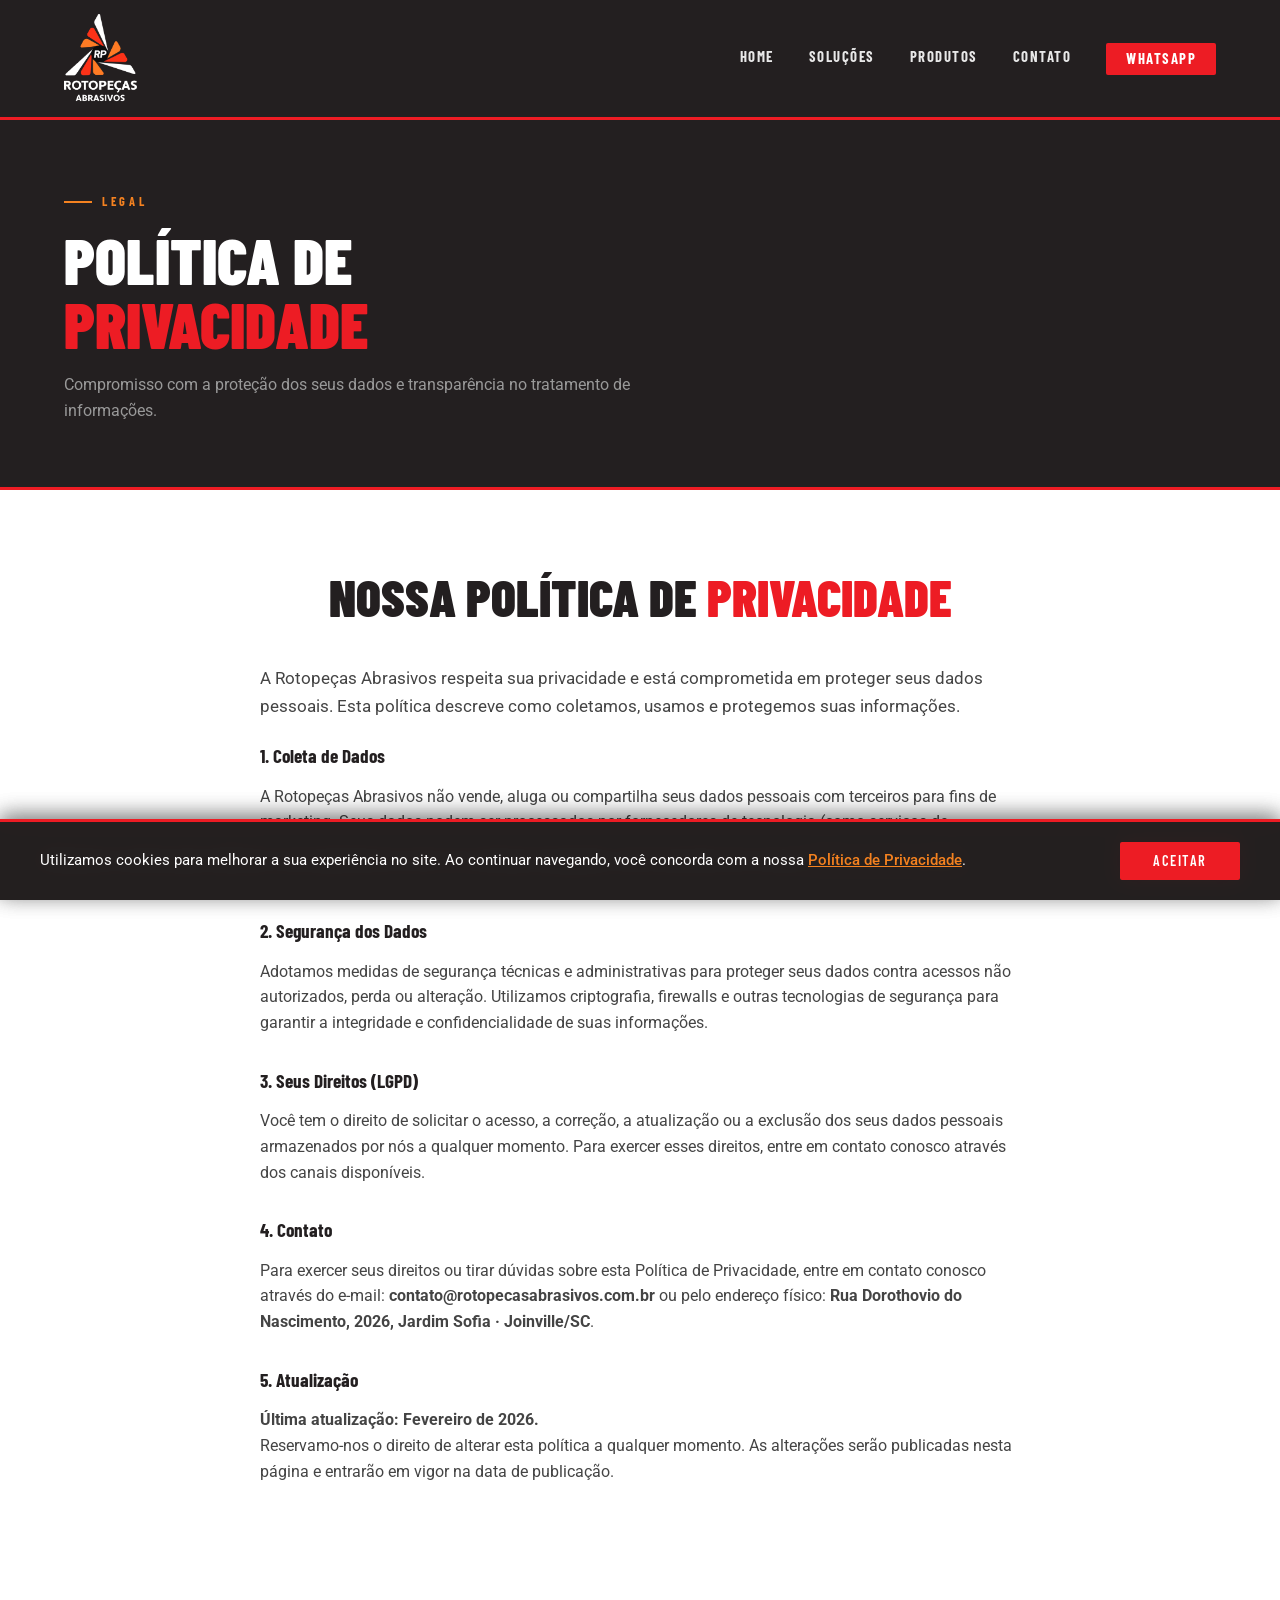
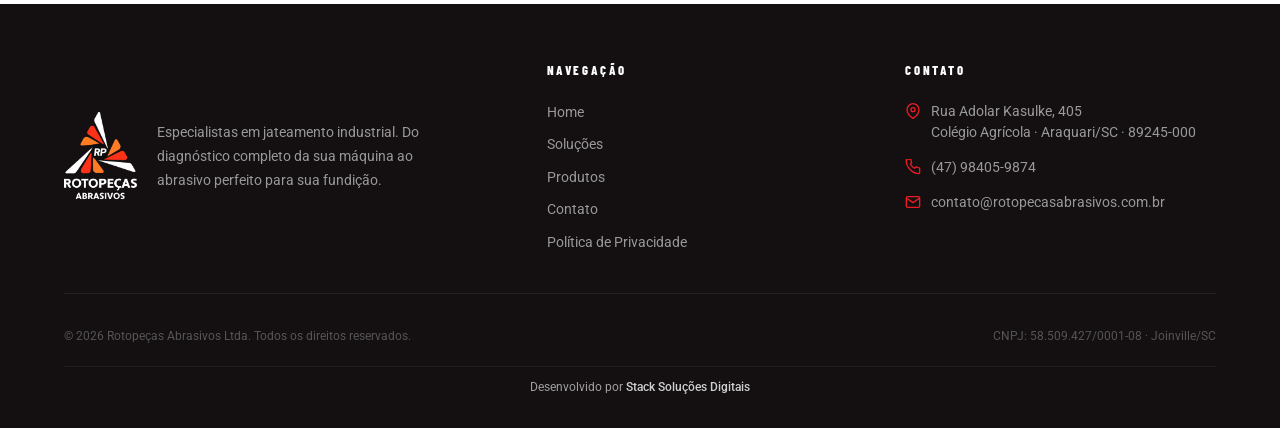
<file: privacidade.html>
<!DOCTYPE html>
<html lang="pt-BR">
<head>
  <meta charset="UTF-8" />
  <meta name="viewport" content="width=device-width, initial-scale=1.0" />
  <title>Política de Privacidade — Rotopeças Abrasivos</title>
  <meta name="description" content="Política de Privacidade da Rotopeças Abrasivos. Saiba como protegemos seus dados e seus direitos." />
  
  <!-- Meta Tags SEO -->
  <meta name="keywords" content="privacidade, política de privacidade, proteção de dados, LGPD, rotopecas abrasivos, jateamento" />
  <meta name="author" content="Rotopeças Abrasivos Ltda" />
  <meta name="robots" content="index, follow" />
  <meta name="language" content="pt-BR" />
  <meta name="geo.region" content="BR-SC" />
  <meta name="geo.placename" content="Joinville" />
  <meta name="icbm" content="-26.23172587705967, -48.83363782458384" />
  
  <!-- Open Graph / Facebook -->
  <meta property="og:type" content="website" />
  <meta property="og:url" content="https://rotopecasabrasivos.com.br/privacidade.html" />
  <meta property="og:title" content="Política de Privacidade — Rotopeças Abrasivos" />
  <meta property="og:description" content="Política de Privacidade da Rotopeças Abrasivos. Saiba como protegemos seus dados e seus direitos." />
  <meta property="og:image" content="https://rotopecasabrasivos.com.br/assets/logo-rotopecas.png" />
  <meta property="og:image:width" content="1200" />
  <meta property="og:image:height" content="630" />
  <meta property="og:site_name" content="Rotopeças Abrasivos" />
  <meta property="og:locale" content="pt_BR" />
  
  <!-- WhatsApp -->
  <meta property="og:whatsapp" content="+5547984059874" />
  
  <link rel="icon" type="image/png" href="assets/favicon.png" />
  <link rel="shortcut icon" type="image/png" href="assets/favicon.png" />
  <link rel="apple-touch-icon" type="image/png" href="assets/favicon.png" />
  <link rel="stylesheet" href="style.css" />
  <script src="script.js" defer></script>
</head>
<body>

  <!-- ===== NAVBAR ===== -->
  <nav class="navbar">
    <a href="index.html" class="navbar__logo">
      <img src="assets/logo-rotopecas.png" alt="Rotopeças Abrasivos" style="height: 90px; margin: 0 auto;">
    </a>
    <button class="nav-toggle" aria-label="Menu">
      <span></span><span></span><span></span>
    </button>
    <div class="navbar__links">
      <a href="index.html">Home</a>
      <a href="solucoes.html">Soluções</a>
      <a href="produtos.html">Produtos</a>
      <a href="contato.html">Contato</a>
      <a href="https://wa.me/5547984059874" target="_blank" class="navbar__cta">WhatsApp</a>
    </div>
  </nav>

  <!-- ===== PAGE HERO ===== -->
  <div class="page-hero">
    <div class="page-hero__label">Legal</div>
    <h1 class="page-hero__title">
      Política de<br/>
      <em>Privacidade</em>
    </h1>
    <p class="page-hero__sub">
      Compromisso com a proteção dos seus dados e transparência no tratamento de informações.
    </p>
  </div>

  <!-- ===== PRIVACIDADE CONTENT ===== -->
  <section class="section">
    <div class="section-centered">
      <h2 class="section__title">Nossa Política de <em>Privacidade</em></h2>
    </div>

    <div class="privacy-container">
      <p class="privacy-intro">
        A Rotopeças Abrasivos respeita sua privacidade e está comprometida em proteger seus dados pessoais. 
        Esta política descreve como coletamos, usamos e protegemos suas informações.
      </p>

      <!-- 1. Coleta de Dados -->
      <div class="privacy-section">
        <h3 class="privacy-section__title">1. Coleta de Dados</h3>
        <p class="privacy-section__text">
          A Rotopeças Abrasivos não vende, aluga ou compartilha seus dados pessoais com terceiros para fins de marketing. 
          Seus dados podem ser processados por fornecedores de tecnologia (como serviços de hospedagem) estritamente necessários 
          para o funcionamento do site, os quais também estão sujeitos a obrigações de confidencialidade.
        </p>
      </div>

      <!-- 2. Segurança dos Dados -->
      <div class="privacy-section">
        <h3 class="privacy-section__title">2. Segurança dos Dados</h3>
        <p class="privacy-section__text">
          Adotamos medidas de segurança técnicas e administrativas para proteger seus dados contra acessos não autorizados, 
          perda ou alteração. Utilizamos criptografia, firewalls e outras tecnologias de segurança para garantir 
          a integridade e confidencialidade de suas informações.
        </p>
      </div>

      <!-- 3. Seus Direitos (LGPD) -->
      <div class="privacy-section">
        <h3 class="privacy-section__title">3. Seus Direitos (LGPD)</h3>
        <p class="privacy-section__text">
          Você tem o direito de solicitar o acesso, a correção, a atualização ou a exclusão dos seus dados pessoais 
          armazenados por nós a qualquer momento. Para exercer esses direitos, entre em contato conosco através dos 
          canais disponíveis.
        </p>
      </div>

      <!-- 4. Contato -->
      <div class="privacy-section">
        <h3 class="privacy-section__title">4. Contato</h3>
        <p class="privacy-section__text">
          Para exercer seus direitos ou tirar dúvidas sobre esta Política de Privacidade, entre em contato conosco 
          através do e-mail: <strong>contato@rotopecasabrasivos.com.br</strong> ou pelo endereço físico: 
          <strong>Rua Dorothovio do Nascimento, 2026, Jardim Sofia · Joinville/SC</strong>.
        </p>
      </div>

      <!-- 5. Atualização -->
      <div class="privacy-section">
        <h3 class="privacy-section__title">5. Atualização</h3>
        <p class="privacy-section__text">
          <strong>Última atualização: Fevereiro de 2026.</strong><br>
          Reservamo-nos o direito de alterar esta política a qualquer momento. As alterações serão publicadas 
          nesta página e entrarão em vigor na data de publicação.
        </p>
      </div>
    </div>
  </section>

  <!-- ===== FOOTER ===== -->
  <footer class="footer">
    <div class="footer__top">
      <div class="footer__brand">
        <img src="assets/logo-rotopecas.png" alt="Rotopeças Abrasivos" style="height: 90px;" loading="lazy">
        <div>
          <p>Especialistas em jateamento industrial. Do diagnóstico completo da sua máquina ao abrasivo perfeito para sua fundição.</p>
        </div>
      </div>
      <div>
        <div class="footer__col-title">Navegação</div>
        <div class="footer__links">
          <a href="index.html">Home</a>
          <a href="solucoes.html">Soluções</a>
          <a href="produtos.html">Produtos</a>
          <a href="contato.html">Contato</a>
          <a href="privacidade.html">Política de Privacidade</a>
        </div>
      </div>
      <div>
        <div class="footer__col-title">Contato</div>
        <div class="footer__contact-item">
          <svg width="16" height="16" fill="none" stroke="currentColor" stroke-width="2" viewBox="0 0 24 24"><path d="M21 10c0 7-9 13-9 13s-9-6-9-13a9 9 0 0118 0z"/><circle cx="12" cy="10" r="3"/></svg>
          <span>Rua Adolar Kasulke, 405<br/>Colégio Agrícola · Araquari/SC · 89245-000</span>
        </div>
        <div class="footer__contact-item">
          <svg width="16" height="16" fill="none" stroke="currentColor" stroke-width="2" viewBox="0 0 24 24"><path d="M22 16.92v3a2 2 0 01-2.18 2 19.79 19.79 0 01-8.63-3.07A19.5 19.5 0 013.07 9.18 19.79 19.79 0 012 2.18 2 2 0 014 0h3a2 2 0 012 1.72 12.84 12.84 0 00.7 2.81 2 2 0 01-.45 2.11L8.09 7.91a16 16 0 006 6l1.27-1.27a2 2 0 012.11-.45 12.84 12.84 0 002.81.7A2 2 0 0122 14v2.92z"/></svg>
          <span><a href="tel:+5547984059874">(47) 98405-9874</a></span>
        </div>
        <div class="footer__contact-item">
          <svg width="16" height="16" fill="none" stroke="currentColor" stroke-width="2" viewBox="0 0 24 24"><path d="M4 4h16c1.1 0 2 .9 2 2v12c0 1.1-.9 2-2 2H4c-1.1 0-2-.9-2-2V6c0-1.1.9-2 2-2z"/><polyline points="22,6 12,13 2,6"/></svg>
          <span><a href="mailto:contato@rotopecasabrasivos.com.br">contato@rotopecasabrasivos.com.br</a></span>
        </div>
      </div>
    </div>
    <div class="footer__bottom">
      <span>© <span id="ano-atual"></span> Rotopeças Abrasivos Ltda. Todos os direitos reservados.</span>
      <span>CNPJ: 58.509.427/0001-08 · Joinville/SC</span>
    </div>
    <div class="footer__signature">
      Desenvolvido por <a href="https://soustack.com.br" target="_blank">Stack Soluções Digitais</a>
    </div>
  </footer>

  <!-- ===== BANNER DE CONSENTIMENTO DE COOKIES ===== -->
  <div id="cookie-banner" class="cookie-banner">
    <div class="cookie-banner__content">
      <div class="cookie-banner__text">
        <p>Utilizamos cookies para melhorar a sua experiência no site. Ao continuar navegando, você concorda com a nossa <a href="privacidade.html">Política de Privacidade</a>.</p>
      </div>
      <div class="cookie-banner__actions">
        <button id="cookie-accept" class="btn btn--red">Aceitar</button>
      </div>
    </div>
  </div>

  <!-- ===== BANNER DE CONSENTIMENTO DE COOKIES ===== -->
  <div id="cookie-banner" class="cookie-banner">
    <div class="cookie-banner__content">
      <div class="cookie-banner__text">
        <p>Utilizamos cookies para melhorar a sua experiência no site. Ao continuar navegando, você concorda com a nossa <a href="privacidade.html">Política de Privacidade</a>.</p>
      </div>
      <div class="cookie-banner__actions">
        <button id="cookie-accept" class="btn btn--red">Aceitar</button>
      </div>
    </div>
  </div>

  </body>
</html>
</file>
<file: style.css>
/* =========================================
   ROTOPEÇAS ABRASIVOS LTDA — style.css
   Industrial / Precision Aesthetic
   Fonts: Barlow Condensed (display) + Roboto (body)
   ========================================= */

@import url('https://fonts.googleapis.com/css2?family=Barlow+Condensed:wght@400;600;700;800;900&family=Roboto:wght@300;400;500;700&display=swap');

/* --- CSS Variables --- */
:root {
  --black:    #231f20;
  --red:      #ed1c24;
  --orange:   #f58220;
  --white:    #ffffff;
  --gray-100: #f5f5f5;
  --gray-200: #e8e8e8;
  --gray-400: #999999;
  --gray-700: #444444;
  --font-display: 'Barlow Condensed', sans-serif;
  --font-body:    'Roboto', sans-serif;
  --transition:   0.28s cubic-bezier(0.4, 0, 0.2, 1);
  --shadow-sm:    0 2px 8px rgba(0,0,0,0.10);
  --shadow-md:    0 6px 24px rgba(0,0,0,0.14);
  --shadow-lg:    0 16px 48px rgba(0,0,0,0.20);
}

/* --- Reset & Base --- */
*, *::before, *::after { box-sizing: border-box; margin: 0; padding: 0; }
html { 
  scroll-behavior: smooth; 
  font-size: 16px; 
  /* Melhorias para compatibilidade */
  scroll-padding-top: 0;
  scroll-margin-top: 0;
}
body {
  font-family: var(--font-body);
  background: var(--white);
  color: var(--black);
  line-height: 1.6;
  overflow-x: hidden;
  /* Garantir rolagem suave em todos os navegadores */
  scroll-behavior: smooth;
}
img { display: block; max-width: 100%; }
a { text-decoration: none; color: inherit; }
ul { list-style: none; }

/* =========================================
   NAVBAR
   ========================================= */
.navbar {
  position: sticky;
  top: 0;
  z-index: 1000;
  background: var(--black);
  border-bottom: 3px solid var(--red);
  display: flex;
  align-items: center;
  justify-content: space-between;
  padding: 0 5vw;
  height: 120px;
}
.navbar__logo {
  display: flex;
  flex-direction: row;
  align-items: center;
  justify-content: flex-start;
  gap: 20px;
}
.navbar__logo span:first-child {
  font-family: var(--font-display);
  font-weight: 900;
  font-size: 1.45rem;
  letter-spacing: 0.04em;
  color: var(--white);
  text-transform: uppercase;
}
.navbar__logo span:last-child {
  font-family: var(--font-display);
  font-weight: 600;
  font-size: 0.7rem;
  letter-spacing: 0.18em;
  color: var(--orange);
  text-transform: uppercase;
}
.navbar__links {
  display: flex;
  gap: 2.2rem;
  align-items: center;
}
.navbar__links a {
  font-family: var(--font-display);
  font-weight: 700;
  font-size: 0.92rem;
  letter-spacing: 0.1em;
  text-transform: uppercase;
  color: var(--gray-200);
  position: relative;
  padding-bottom: 4px;
  transition: color var(--transition);
}
.navbar__links a::after {
  content: '';
  position: absolute;
  bottom: 0; left: 0;
  width: 0; height: 2px;
  background: var(--red);
  transition: width var(--transition);
}
.navbar__links a:hover,
.navbar__links a.active { color: var(--white); }
.navbar__links a:hover::after,
.navbar__links a.active::after { width: 100%; }
.navbar__cta {
  display: inline-flex;
  align-items: center;
  justify-content: center;
  height: 32px;
  padding: 4px 20px;
  background: var(--red);
  color: var(--white) !important;
  border-radius: 2px;
  font-family: var(--font-display);
  font-weight: 800;
  font-size: 0.85rem;
  letter-spacing: 0.12em;
  text-transform: uppercase;
  line-height: 1;
  transition: background var(--transition), transform var(--transition);
}
.navbar__cta:hover { background: #c4141a !important; transform: translateY(-1px); }
.navbar__cta::after { display: none !important; }

/* Hamburger */
.nav-toggle { display: none; background: none; border: none; cursor: pointer; padding: 4px; }
.nav-toggle span {
  display: block; width: 24px; height: 2px;
  background: var(--white); margin: 5px 0;
  transition: all var(--transition);
}

/* =========================================
   BUTTONS
   ========================================= */
.btn {
  display: inline-flex; align-items: center; gap: 8px;
  font-family: var(--font-display);
  font-weight: 800;
  font-size: 1rem;
  letter-spacing: 0.1em;
  text-transform: uppercase;
  padding: 14px 32px;
  border: none;
  cursor: pointer;
  border-radius: 2px;
  transition: all var(--transition);
  line-height: 1;
}
.btn--red   { background: var(--red);    color: var(--white); }
.btn--red:hover { background: #c4141a; transform: translateY(-2px); box-shadow: 0 8px 20px rgba(237,28,36,0.35); }
.btn--orange { background: var(--orange); color: var(--white); }
.btn--orange:hover { background: #d96f15; transform: translateY(-2px); box-shadow: 0 8px 20px rgba(245,130,32,0.35); }
.btn--outline-white {
  background: transparent;
  color: var(--white);
  border: 2px solid var(--white);
}
.btn--outline-white:hover { background: var(--white); color: var(--black); }
.btn--outline-red {
  background: transparent;
  color: var(--red);
  border: 2px solid var(--red);
}
.btn--outline-red:hover { background: var(--red); color: var(--white); }
.btn--lg { font-size: 1.15rem; padding: 18px 40px; }
.btn--xl { font-size: 1.3rem; padding: 22px 56px; }

/* =========================================
   SECTION COMMONS
   ========================================= */
.section { padding: 80px 5vw; }
.section--dark { background: var(--black); color: var(--white); }
.section--gray { background: var(--gray-100); }
.section__label {
  font-family: var(--font-display);
  font-weight: 700;
  font-size: 0.78rem;
  letter-spacing: 0.25em;
  text-transform: uppercase;
  color: var(--red);
  margin-bottom: 12px;
  display: block;
}
.section__title {
  font-family: var(--font-display);
  font-weight: 900;
  font-size: clamp(2rem, 4vw, 3.2rem);
  line-height: 1.05;
  text-transform: uppercase;
  margin-bottom: 20px;
}
.section__title em { font-style: normal; color: var(--red); }
.section__title--light em { color: var(--orange); }
.section__subtitle {
  font-size: 1.05rem;
  color: var(--gray-700);
  max-width: 640px;
  line-height: 1.7;
}
.section--dark .section__subtitle { color: var(--gray-400); }

/* =========================================
   IMAGE PLACEHOLDER
   ========================================= */
.img-placeholder {
  background: linear-gradient(135deg, #2a2a2a 0%, #1a1a1a 100%);
  display: flex;
  flex-direction: column;
  align-items: center;
  justify-content: center;
  color: #555;
  font-family: var(--font-display);
  font-size: 0.85rem;
  letter-spacing: 0.1em;
  text-transform: uppercase;
  gap: 10px;
  position: relative;
  overflow: hidden;
  height: 100%;
}

.img-placeholder img {
  width: 100%;
  height: 100%;
  object-fit: cover;
  object-position: center;
}
.img-placeholder::before {
  content: '';
  position: absolute;
  inset: 0;
  background: repeating-linear-gradient(
    45deg,
    transparent,
    transparent 20px,
    rgba(255,255,255,0.02) 20px,
    rgba(255,255,255,0.02) 21px
  );
}
.img-placeholder svg { opacity: 0.3; }
.img-placeholder span { opacity: 0.5; }

/* =========================================
   HERO — INDEX
   ========================================= */
.hero {
  min-height: 92vh;
  background: var(--black);
  display: grid;
  grid-template-columns: 1fr 1fr;
  align-items: center;
  gap: 0;
  position: relative;
  overflow: hidden;
}

.hero__content {
  padding: 80px 5vw 80px 5vw;
  z-index: 2;
  animation: fadeUp 0.8s ease both;
}
.hero__eyebrow {
  display: inline-flex;
  align-items: center;
  gap: 10px;
  font-family: var(--font-display);
  font-weight: 700;
  font-size: 0.8rem;
  letter-spacing: 0.25em;
  text-transform: uppercase;
  color: var(--orange);
  margin-bottom: 24px;
}
.hero__eyebrow::before {
  content: '';
  display: block;
  width: 32px; height: 2px;
  background: var(--orange);
}
.hero__title {
  font-family: var(--font-display);
  font-weight: 900;
  font-size: clamp(2.5rem, 5.5vw, 4.4rem);
  line-height: 1.0;
  text-transform: uppercase;
  color: var(--white);
  margin-bottom: 28px;
}
.hero__title em { font-style: normal; color: var(--red); display: block; }
.hero__desc {
  font-size: 1.1rem;
  color: var(--gray-400);
  max-width: 500px;
  line-height: 1.75;
  margin-bottom: 40px;
}
.hero__actions { display: flex; gap: 16px; flex-wrap: wrap; }
.hero__image {
  height: 92vh;
  position: relative;
}
.hero__image .img-placeholder {
  height: 100%;
  width: 100%;
}
.hero__image::after {
  content: '';
  position: absolute;
  left: 0; top: 0; bottom: 0;
  width: 80px;
  background: linear-gradient(to right, var(--black), transparent);
  pointer-events: none;
}

/* =========================================
   STATS BAR
   ========================================= */
.stats-bar {
  background: var(--red);
  padding: 0 5vw;
  display: flex;
  gap: 0;
  overflow: hidden;
}
.stats-bar__item {
  flex: 1;
  padding: 28px 24px;
  border-right: 1px solid rgba(255,255,255,0.18);
  display: flex;
  flex-direction: column;
  align-items: center;
  text-align: center;
  gap: 4px;
}
.stats-bar__item:last-child { border-right: none; }
.stats-bar__num {
  font-family: var(--font-display);
  font-weight: 900;
  font-size: 2.2rem;
  color: var(--white);
  line-height: 1;
}
.stats-bar__label {
  font-family: var(--font-display);
  font-size: 0.75rem;
  letter-spacing: 0.15em;
  text-transform: uppercase;
  color: rgba(255,255,255,0.75);
}

/* =========================================
   ABORDAGEM — INDEX
   ========================================= */
.abordagem {
  display: grid;
  grid-template-columns: 1fr 1fr;
  gap: 64px;
  align-items: center;
}
.abordagem__image {
  height: 460px;
  border-radius: 4px;
  overflow: hidden;
  position: relative;
}
.abordagem__image .img-placeholder { height: 100%; }
.abordagem__badge {
  position: absolute;
  bottom: -20px; right: -20px;
  background: var(--red);
  color: var(--white);
  font-family: var(--font-display);
  font-weight: 900;
  font-size: 0.8rem;
  letter-spacing: 0.15em;
  text-transform: uppercase;
  padding: 16px 24px;
  line-height: 1.3;
  text-align: center;
  border-radius: 2px;
  box-shadow: var(--shadow-lg);
}
.abordagem__points {
  display: flex;
  flex-direction: column;
  gap: 20px;
  margin: 28px 0;
}
.abordagem__point {
  display: flex;
  gap: 16px;
  align-items: flex-start;
}
.abordagem__point-icon {
  width: 44px; height: 44px; min-width: 44px;
  background: var(--red);
  border-radius: 2px;
  display: flex;
  align-items: center;
  justify-content: center;
  color: var(--white);
  font-family: var(--font-display);
  font-weight: 900;
  font-size: 1.1rem;
}
.abordagem__point-text strong {
  display: block;
  font-family: var(--font-display);
  font-weight: 700;
  font-size: 1.05rem;
  letter-spacing: 0.04em;
  text-transform: uppercase;
  color: var(--black);
  margin-bottom: 2px;
}
.abordagem__point-text p { font-size: 0.92rem; color: var(--gray-700); }

/* =========================================
   PAGE HERO (inner pages)
   ========================================= */
.page-hero {
  background: var(--black);
  padding: 72px 5vw 64px;
  position: relative;
  overflow: hidden;
  border-bottom: 3px solid var(--red);
}

.page-hero__label {
  font-family: var(--font-display);
  font-weight: 700;
  font-size: 0.78rem;
  letter-spacing: 0.3em;
  text-transform: uppercase;
  color: var(--orange);
  display: flex;
  align-items: center;
  gap: 10px;
  margin-bottom: 16px;
}
.page-hero__label::before {
  content: '';
  display: block; width: 28px; height: 2px;
  background: var(--orange);
}
.page-hero__title {
  font-family: var(--font-display);
  font-weight: 900;
  font-size: clamp(2.2rem, 5vw, 4rem);
  text-transform: uppercase;
  color: var(--white);
  line-height: 1.0;
  max-width: 800px;
}
.page-hero__title em { font-style: normal; color: var(--red); }
.page-hero__sub {
  font-size: 1rem;
  color: var(--gray-400);
  margin-top: 16px;
  max-width: 600px;
}

/* =========================================
   SOLUCOES PAGE
   ========================================= */
.steps-grid {
  display: grid;
  grid-template-columns: repeat(3, 1fr);
  gap: 20px;
  margin-top: 56px;
}
.step-card {
  background: var(--white);
  border: 1px solid var(--gray-200);
  border-top: 4px solid var(--red);
  padding: 42px 28px;
  position: relative;
  transition: box-shadow var(--transition), transform var(--transition);
  border-radius: 2px;
}
.step-card:hover { box-shadow: var(--shadow-lg); transform: translateY(-4px); }
.step-card:nth-child(2) { border-top-color: var(--red); }
.step-card:nth-child(3) { border-top-color: var(--red); }
.step-card__num {
  font-family: var(--font-display);
  font-weight: 900;
  font-size: 4rem;
  color: var(--gray-200);
  line-height: 1;
  position: absolute;
  top: 20px; right: 24px;
}
.step-card__icon {
  width: 52px; height: 52px;
  background: var(--black);
  border-radius: 2px;
  display: flex;
  align-items: center;
  justify-content: center;
  margin-bottom: 20px;
}
.step-card__title {
  font-family: var(--font-display);
  font-weight: 800;
  font-size: 1.35rem;
  letter-spacing: 0.04em;
  text-transform: uppercase;
  color: var(--black);
  margin-bottom: 12px;
}
.step-card__desc {
  font-size: 0.95rem;
  color: var(--gray-700);
  line-height: 1.7;
}
.step-card__detail-list {
  margin-top: 16px;
  display: flex;
  flex-direction: column;
  gap: 8px;
}
.step-card__detail-list li {
  font-size: 0.88rem;
  color: var(--gray-700);
  padding-left: 16px;
  position: relative;
}
.step-card__detail-list li::before {
  content: '▶';
  position: absolute;
  left: 0;
  color: var(--red);
  font-size: 0.55rem;
  top: 5px;
}

/* Consultivo full section */
.consultivo {
  display: grid;
  grid-template-columns: 1fr 1fr;
  gap: 64px;
  align-items: center;
  margin-bottom: 80px;
}
.consultivo__image {
  height: 420px;
  border-radius: 4px;
  overflow: hidden;
}
.consultivo__image .img-placeholder { height: 100%; }
.highlight-box {
  background: var(--black);
  color: var(--white);
  border-left: 4px solid var(--red);
  padding: 28px 32px;
  margin: 32px 0;
  border-radius: 0 4px 4px 0;
}
.highlight-box p {
  font-family: var(--font-display);
  font-weight: 600;
  font-size: 1.1rem;
  line-height: 1.5;
}
.highlight-box p em { font-style: normal; color: var(--orange); }

/* =========================================
   PRODUTOS PAGE
   ========================================= */
.granulometria-grid {
  display: flex;
  flex-wrap: wrap;
  gap: 12px;
  margin: 32px 0 48px;
}
.gran-tag {
  background: var(--black);
  color: var(--white);
  font-family: var(--font-display);
  font-weight: 800;
  font-size: 1.05rem;
  letter-spacing: 0.08em;
  padding: 10px 20px;
  border-radius: 2px;
  border-bottom: 3px solid var(--red);
  transition: all var(--transition);
}
.gran-tag:hover { background: var(--red); border-bottom-color: #900; }

/* Tables */
.table-wrap {
  overflow-x: auto;
  border-radius: 4px;
  box-shadow: var(--shadow-md);
  margin-bottom: 48px;
}
.section-subtitle-full {
  text-align: left;
  margin: 0 0 30px 0;
  color: var(--gray-600);
  width: 100%;
}
.tech-table {
  width: 100%;
  border-collapse: collapse;
  font-size: 0.9rem;
  min-width: 720px;
}
.tech-table thead {
  background: var(--black);
  color: var(--white);
}
.tech-table thead th {
  font-family: var(--font-display);
  font-weight: 700;
  font-size: 0.8rem;
  letter-spacing: 0.12em;
  text-transform: uppercase;
  padding: 16px 18px;
  text-align: left;
  border-right: 1px solid rgba(255,255,255,0.08);
  white-space: nowrap;
}
.tech-table thead th:last-child { border-right: none; }
.tech-table tbody tr { border-bottom: 1px solid var(--gray-200); transition: background var(--transition); }
.tech-table tbody tr:last-child { border-bottom: none; }
.tech-table tbody tr:hover { background: #fff5f5; }
.tech-table tbody td {
  padding: 14px 18px;
  color: var(--gray-700);
  border-right: 1px solid var(--gray-200);
  vertical-align: middle;
}
.tech-table tbody td:last-child { border-right: none; }
.tech-table tbody td:first-child {
  font-family: var(--font-display);
  font-weight: 700;
  font-size: 1rem;
  color: var(--black);
  white-space: nowrap;
}
.tech-table .td-badge {
  display: inline-block;
  background: var(--gray-100);
  border-radius: 2px;
  padding: 3px 8px;
  font-size: 0.8rem;
  font-family: var(--font-display);
  font-weight: 600;
  letter-spacing: 0.05em;
  color: var(--black);
}
.liga-304 { color: var(--red); }
.liga-430 { color: var(--orange); }
.liga-410 { color: var(--gray-700); }

.table-section-title {
  font-family: var(--font-display);
  font-weight: 900;
  font-size: 1.4rem;
  letter-spacing: 0.06em;
  text-transform: uppercase;
  color: var(--black);
  margin-bottom: 16px;
  padding-bottom: 10px;
  border-bottom: 2px solid var(--red);
  display: flex;
  align-items: center;
  gap: 12px;
}
.table-section-title::before {
  content: '';
  width: 8px; height: 24px;
  background: var(--red);
  border-radius: 1px;
  display: block;
}

/* Specs grid */
.specs-grid {
  display: grid;
  grid-template-columns: repeat(3, 1fr);
  gap: 20px;
  margin-bottom: 56px;
}
.spec-card {
  background: var(--black);
  color: var(--white);
  padding: 28px 24px;
  border-radius: 4px;
  border-bottom: 3px solid var(--red);
  text-align: center;
}
.spec-card:nth-child(2) { border-bottom-color: var(--red); }
.spec-card__value {
  font-family: var(--font-display);
  font-weight: 900;
  font-size: 2rem;
  color: var(--white);
  line-height: 1;
  margin-bottom: 8px;
}
.spec-card__label {
  font-size: 0.85rem;
  color: var(--gray-400);
  font-family: var(--font-display);
  letter-spacing: 0.08em;
  text-transform: uppercase;
}

/* =========================================
   CONTATO PAGE
   ========================================= */
.contato-layout {
  display: grid;
  grid-template-columns: 1fr 1fr;
  gap: 64px;
  align-items: start;
}
.contato-info__block {
  display: flex;
  gap: 20px;
  align-items: flex-start;
  margin-bottom: 36px;
}
.contato-info__icon {
  width: 52px; height: 52px; min-width: 52px;
  background: var(--red);
  border-radius: 2px;
  display: flex;
  align-items: center;
  justify-content: center;
  color: var(--white);
}
.contato-info__label {
  font-family: var(--font-display);
  font-weight: 700;
  font-size: 0.75rem;
  letter-spacing: 0.2em;
  text-transform: uppercase;
  color: var(--red);
  margin-bottom: 4px;
}
.contato-info__value {
  font-size: 1rem;
  color: var(--black);
  line-height: 1.6;
  font-weight: 500;
}
.contato-info__value a { color: var(--black); transition: color var(--transition); }
.contato-info__value a:hover { color: var(--red); }

.wpp-card {
  background: var(--black);
  border-radius: 8px;
  padding: 48px 40px;
  text-align: center;
  max-width: 100%;
  overflow: hidden;
}
.wpp-card__icon {
  width: 80px; height: 80px;
  background: #25D366;
  border-radius: 50%;
  display: flex;
  align-items: center;
  justify-content: center;
  margin: 0 auto 24px;
}
.wpp-card__title {
  font-family: var(--font-display);
  font-weight: 900;
  font-size: 1.8rem;
  text-transform: uppercase;
  color: var(--white);
  margin-bottom: 12px;
  line-height: 1.1;
}
.wpp-card__sub {
  color: var(--gray-400);
  font-size: 0.95rem;
  margin-bottom: 36px;
  line-height: 1.6;
}
.wpp-card__num {
  font-family: var(--font-display);
  font-weight: 800;
  font-size: 1.5rem;
  color: #25D366;
  margin-bottom: 28px;
}
.btn--wpp {
  background: #25D366;
  color: var(--white) !important;
  width: 100%;
  justify-content: center;
  font-size: 1.15rem;
  padding: 18px;
  border-radius: 4px;
  transition: all var(--transition);
}
.btn--wpp:hover { background: #1da851; transform: scale(1.02); box-shadow: 0 8px 32px rgba(37,211,102,0.35); }

/* Map placeholder */
.map-placeholder {
  height: 280px;
  background: var(--gray-100);
  border-radius: 4px;
  display: flex;
  flex-direction: column;
  align-items: center;
  justify-content: center;
  gap: 12px;
  color: var(--gray-400);
  font-family: var(--font-display);
  font-size: 0.85rem;
  letter-spacing: 0.1em;
  text-transform: uppercase;
  border: 2px solid #ccc;
  margin-top: 32px;
}

/* =========================================
   CTA STRIP
   ========================================= */
.cta-strip {
  background: var(--red);
  padding: 64px 5vw;
  display: flex;
  align-items: center;
  justify-content: space-between;
  gap: 32px;
  flex-wrap: wrap;
}
.cta-strip__text h2 {
  font-family: var(--font-display);
  font-weight: 900;
  font-size: clamp(1.6rem, 3.5vw, 2.6rem);
  text-transform: uppercase;
  color: var(--white);
  line-height: 1.05;
  margin-bottom: 8px;
}
.cta-strip__text p {
  color: rgba(255,255,255,0.8);
  font-size: 1rem;
}

/* =========================================
   FOOTER
   ========================================= */
.footer {
  background: #141011;
  padding: 56px 5vw 32px;
  color: var(--gray-400);
}
.footer__top {
  display: grid;
  grid-template-columns: 1.4fr 1fr 1fr;
  gap: 48px;
  padding-bottom: 40px;
  border-bottom: 1px solid rgba(255,255,255,0.08);
  margin-bottom: 32px;
}

/* --- Adicionado aqui para colocar logo e texto lado a lado --- */
.footer__brand {
  display: flex;
  align-items: center;
  gap: 20px;
}
.footer__brand img {
  flex-shrink: 0; /* Garante que a logo não amasse */
}
/* ------------------------------------------------------------- */

.footer__brand span:first-child {
  font-family: var(--font-display);
  font-weight: 900;
  font-size: 1.3rem;
  color: var(--white);
  text-transform: uppercase;
  letter-spacing: 0.04em;
  display: block;
  margin-bottom: 4px;
}
.footer__brand span:last-child {
  font-family: var(--font-display);
  font-weight: 600;
  font-size: 0.65rem;
  letter-spacing: 0.2em;
  color: var(--orange);
  text-transform: uppercase;
  display: block;
  margin-bottom: 16px;
}
.footer__brand p { 
  font-size: 0.88rem; 
  line-height: 1.7; 
  max-width: 300px; 
}
.footer__col-title {
  font-family: var(--font-display);
  font-weight: 800;
  font-size: 0.8rem;
  letter-spacing: 0.2em;
  text-transform: uppercase;
  color: var(--white);
  margin-bottom: 20px;
}
.footer__links {
  display: flex;
  flex-direction: column;
  gap: 10px;
}
.footer__links a {
  font-size: 0.88rem;
  color: var(--gray-400);
  transition: color var(--transition);
}
.footer__links a:hover { color: var(--orange); }
.footer__contact-item {
  display: flex;
  gap: 10px;
  align-items: flex-start;
  margin-bottom: 14px;
  font-size: 0.88rem;
  line-height: 1.5;
}
.footer__contact-item svg { min-width: 16px; color: var(--red); margin-top: 2px; }
.footer__bottom {
  display: flex;
  justify-content: space-between;
  align-items: center;
  flex-wrap: wrap;
  gap: 12px;
  font-size: 0.78rem;
  color: #555;
}
.footer__bottom a { color: #555; transition: color var(--transition); }
.footer__bottom a:hover { color: var(--orange); }

/* =========================================
   FOOTER SIGNATURE
   ========================================= */
.footer__signature {
  text-align: center;
  margin-top: 20px;
  padding-top: 12px;
  border-top: 1px solid rgba(255,255,255,0.05);
  font-size: 0.75rem;
  color: rgba(255,255,255,0.6);
  line-height: 1.4;
}

.footer__signature a {
  color: rgba(255,255,255,0.8);
  text-decoration: none;
  transition: color var(--transition);
  font-weight: 500;
}

.footer__signature a:hover {
  color: var(--orange);
}

/* =========================================
   ANIMATIONS
   ========================================= */
@keyframes fadeUp {
  from { opacity: 0; transform: translateY(28px); }
  to   { opacity: 1; transform: translateY(0); }
}

/* =========================================
   QUICK LINKS
   ========================================= */
.quick-links {
  margin-top: 24px;
  background: var(--gray-100);
  border-radius: 4px;
  padding: 28px 24px;
}
.quick-links__title {
  font-family: var(--font-display);
  font-weight: 800;
  font-size: 0.8rem;
  letter-spacing: 0.2em;
  text-transform: uppercase;
  color: var(--black);
  margin-bottom: 16px;
}
.quick-links__list {
  display: flex;
  flex-direction: column;
  gap: 10px;
}
.quick-link {
  display: flex;
  align-items: center;
  gap: 10px;
  padding: 12px 16px;
  background: white;
  border-radius: 4px;
  font-size: 0.9rem;
  color: var(--black);
  font-family: var(--font-body);
  font-weight: 500;
  border: 1px solid var(--gray-200);
  transition: all 0.25s ease;
  text-decoration: none;
}
.quick-link:hover {
  background: var(--gray-100);
  transform: translateY(-1px);
}
.quick-link__arrow {
  color: #25D366;
}

/* =========================================
   WHATSAPP CTA GIANT
   ========================================= */
.wpp-cta-giant {
  background: var(--black);
  padding: 80px 5vw;
  display: flex;
  flex-direction: column;
  align-items: center;
  text-align: center;
  gap: 28px;
}
.wpp-cta-giant__icon {
  width: 100px;
  height: 100px;
  background: #25D366;
  border-radius: 50%;
  display: flex;
  align-items: center;
  justify-content: center;
  box-shadow: 0 0 60px rgba(37,211,102,0.35);
  animation: pulse-wpp 2.2s ease-in-out infinite;
}
@keyframes pulse-wpp {
  0%, 100% { box-shadow: 0 0 40px rgba(37,211,102,0.3); }
  50%       { box-shadow: 0 0 80px rgba(37,211,102,0.55), 0 0 140px rgba(37,211,102,0.15); }
}
.wpp-cta-giant__eyebrow {
  font-family: var(--font-display);
  font-weight: 700;
  font-size: 0.8rem;
  letter-spacing: 0.25em;
  text-transform: uppercase;
  color: #25D366;
}
.wpp-cta-giant__title {
  font-family: var(--font-display);
  font-weight: 900;
  font-size: clamp(2rem, 5vw, 3.6rem);
  text-transform: uppercase;
  color: var(--white);
  line-height: 1.0;
  max-width: 700px;
}
.wpp-cta-giant__title em { font-style:normal; color: #25D366; }
.wpp-cta-giant__sub {
  color: var(--gray-400);
  font-size: 1rem;
  max-width: 520px;
  line-height: 1.7;
}
.wpp-cta-giant__number {
  font-family: var(--font-display);
  font-weight: 800;
  font-size: 2rem;
  color: var(--white);
  letter-spacing: 0.05em;
}
.wpp-btn-giant {
  display: inline-flex;
  align-items: center;
  gap: 14px;
  background: #25D366;
  color: var(--white);
  font-family: var(--font-display);
  font-weight: 900;
  font-size: 1.35rem;
  letter-spacing: 0.08em;
  text-transform: uppercase;
  padding: 22px 56px;
  border-radius: 6px;
  transition: all 0.28s ease;
  text-decoration: none;
  border: none;
  cursor: pointer;
  margin-top: 8px;
}
.wpp-btn-giant:hover {
  background: #1ebe5d;
  transform: scale(1.04) translateY(-2px);
  box-shadow: 0 12px 40px rgba(37,211,102,0.45);
}
.wpp-hint {
  font-size: 0.82rem;
  color: #555;
  letter-spacing: 0.05em;
}

/* =========================================
   INLINE STYLES FROM HTML
   ========================================= */
.img-placeholder--height-420 {
  height: 420px;
}
.img-placeholder--height-460 {
  height: 460px;
}
.abordagem__image--relative {
  position: relative;
}
.text-highlight {
  color: var(--gray-700);
  font-size: 0.95rem;
  line-height: 1.7;
}
.section-centered {
  text-align: center;
  margin-bottom: 12px;
}
.section-centered-title {
  max-width: 700px;
  margin: 0 auto;
}
.section-centered-title-light {
  color: var(--white);
  max-width: 600px;
  margin: 0 auto;
}
.section-centered-subtitle {
  margin: 0 auto;
  text-align: center;
}
.feature-grid {
  display: grid;
  grid-template-columns: repeat(auto-fit, minmax(200px, 1fr));
  gap: 20px;
  margin-bottom: 48px;
}
.feature-card {
  background: #1a1617;
  border: 1px solid rgba(255,255,255,0.08);
  border-top: 3px solid var(--red);
  padding: 28px 24px;
  border-radius: 2px;
  text-align: center;
}
.feature-title {
  font-family: var(--font-display);
  font-weight: 900;
  font-size: 1.6rem;
  color: var(--white);
  margin-bottom: 6px;
}
.feature-subtitle {
  font-size: 0.8rem;
  color: var(--gray-400);
  letter-spacing: 0.1em;
  text-transform: uppercase;
}
.td-badge--red {
  background: #fff0f0;
  color: var(--red);
}
.td-badge--orange {
  background: #fff5eb;
  color: var(--orange);
}

/* =========================================
   RESPONSIVE
   ========================================= */
@media (max-width: 1024px) {
  .hero { grid-template-columns: 1fr; }
  .hero__image { height: 380px; }
  .hero__image::after { width: 0; }
  .abordagem { grid-template-columns: 1fr; }
  .consultivo { grid-template-columns: 1fr; }
  .contato-layout { grid-template-columns: 1fr; }
  .footer__top { grid-template-columns: 1fr 1fr; }
  .specs-grid { grid-template-columns: repeat(2, 1fr); }
  .steps-grid { grid-template-columns: repeat(2, 1fr); gap: 24px; }
  .formato-features-grid { grid-template-columns: repeat(2, 1fr); gap: 20px; }
}

@media (max-width: 768px) {
  .steps-grid { grid-template-columns: 1fr; gap: 20px; }
  .formato-features-grid { grid-template-columns: 1fr; gap: 20px; }
  .stats-bar { flex-wrap: wrap; }
  .stats-bar__item { flex: 1 1 45%; }
  .navbar__links { display: none; flex-direction: column; position: absolute; top: 70px; left: 0; right: 0; background: var(--black); padding: 24px 5vw; gap: 16px; border-top: 1px solid rgba(255,255,255,0.08); }
  .navbar__links.open { display: flex; }
  .nav-toggle { display: block; }
  .footer__top { grid-template-columns: 1fr; }
  .specs-grid { grid-template-columns: 1fr; }
  .cta-strip { flex-direction: column; text-align: center; }
  .wpp-card { padding: 36px 24px; }
  .hero__content { padding: 60px 5vw; }
}

/* =========================================
   PRIVACY CONTAINER
   ========================================= */
.privacy-container {
  max-width: 800px;
  margin: 40px auto;
  padding: 0 20px;
  text-align: left;
  line-height: 1.6;
  color: var(--black);
}

.privacy-container p {
  margin-bottom: 20px;
}

.privacy-intro {
  font-size: 1.05rem;
  color: var(--gray-700);
  line-height: 1.7;
  margin-bottom: 30px;
}

.privacy-section {
  margin-bottom: 30px;
}

.privacy-section__title {
  font-family: var(--font-display);
  font-weight: 700;
  font-size: 1.2rem;
  color: var(--black);
  margin-bottom: 12px;
}

.privacy-section__text {
  font-size: 1rem;
  color: var(--gray-700);
  line-height: 1.6;
}

/* =========================================
   FORMATO FEATURES GRID
   ========================================= */
.formato-features-grid {
  display: grid;
  grid-template-columns: repeat(4, 1fr);
  gap: 24px;
  margin: 40px 0;
  max-width: 1200px;
  margin-left: auto;
  margin-right: auto;
}

.formato-feature {
  display: flex;
  flex-direction: column;
  align-items: center;
  text-align: center;
  gap: 16px;
  padding: 30px 20px;
  background: var(--white);
  border-radius: 8px;
  box-shadow: 0 4px 20px rgba(0, 0, 0, 0.08);
  border: 1px solid rgba(0, 0, 0, 0.05);
  transition: transform var(--transition), box-shadow var(--transition);
}

.formato-feature:hover {
  transform: translateY(-2px);
  box-shadow: 0 8px 30px rgba(0, 0, 0, 0.12);
}

.formato-feature__icon {
  flex-shrink: 0;
  width: 48px;
  height: 48px;
  display: flex;
  align-items: center;
  justify-content: center;
  background: rgba(255, 255, 255, 0.1);
  border-radius: 12px;
  padding: 12px;
}

.formato-feature__title {
  font-family: var(--font-display);
  font-weight: 800;
  font-size: 1.4rem;
  color: var(--black);
  margin-bottom: 12px;
  line-height: 1.2;
}

.formato-feature__desc {
  font-size: 0.9rem;
  color: var(--gray-600);
  line-height: 1.5;
}

/* Responsivo */
@media (max-width: 768px) {
  .formato-features-grid {
    grid-template-columns: 1fr;
    gap: 20px;
    margin: 30px 0;
  }
  
  .formato-feature {
    padding: 20px;
    gap: 16px;
  }
  
  .formato-feature__icon {
    width: 40px;
    height: 40px;
    padding: 10px;
  }
  
  .formato-feature__title {
    font-size: 1rem;
  }
  
  .formato-feature__desc {
    font-size: 0.9rem;
  }
}

/* =========================================
   RESULTADOS FLEX
   ========================================= */
.resultados-flex {
  display: flex;
  justify-content: flex-start;
  gap: 20px;
  margin: 32px 0 48px;
  align-items: flex-start;
}

.resultado-item {
  flex: 0 1 auto;
  max-width: 100%;
}

.resultado-item img {
  width: auto;
  max-width: 100%;
  height: 50vh;
  min-height: 300px;
  max-height: 500px;
  object-fit: contain;
  display: block;
  border-radius: 8px;
  box-shadow: var(--shadow-md);
  transition: transform var(--transition), box-shadow var(--transition);
}

.resultado-item img:hover {
  transform: translateY(-4px);
  box-shadow: var(--shadow-lg);
}

/* Responsive: mantém flexbox em todas as telas */
@media (max-width: 768px) {
  .resultados-flex {
    flex-direction: column;
    align-items: center;
    gap: 16px;
    margin: 24px 0 32px;
  }
  
  .resultado-item img {
    height: 40vh;
    min-height: 250px;
    max-height: 400px;
  }
}

@media (max-width: 480px) {
  .resultado-item img {
    height: 35vh;
    min-height: 220px;
    max-height: 350px;
  }
}

/* =========================================
   COOKIE BANNER
   ========================================= */
.cookie-banner {
  position: fixed;
  bottom: 0;
  left: 0;
  right: 0;
  background: rgba(35, 31, 31, 0.95);
  backdrop-filter: blur(10px);
  z-index: 9999;
  padding: 20px;
  border-top: 3px solid var(--red);
  box-shadow: 0 -4px 20px rgba(0, 0, 0, 0.3);
}

.cookie-banner__content {
  max-width: 1200px;
  margin: 0 auto;
  display: flex;
  align-items: center;
  justify-content: space-between;
  gap: 20px;
  flex-wrap: wrap;
}

.cookie-banner__text {
  flex: 1;
  color: var(--white);
  font-family: var(--font-body);
  font-size: 0.95rem;
  line-height: 1.5;
}

.cookie-banner__text a {
  color: var(--orange);
  text-decoration: underline;
  font-weight: 500;
}

.cookie-banner__actions {
  flex: 0;
}

.cookie-banner__actions .btn {
  padding: 12px 24px;
  font-size: 0.9rem;
  font-weight: 600;
  border-radius: 2px;
  min-width: 120px;
  display: flex;
  align-items: center;
  justify-content: center;
  text-align: center;
}

.cookie-banner.hidden {
  display: none;
}

@media (max-width: 768px) {
  .cookie-banner__content {
    flex-direction: column;
    gap: 15px;
    text-align: center;
  }

  .cookie-banner__text {
    font-size: 0.9rem;
  }

  .cookie-banner__actions .btn {
    width: 100%;
    max-width: 280px;
  }
}
</file>
